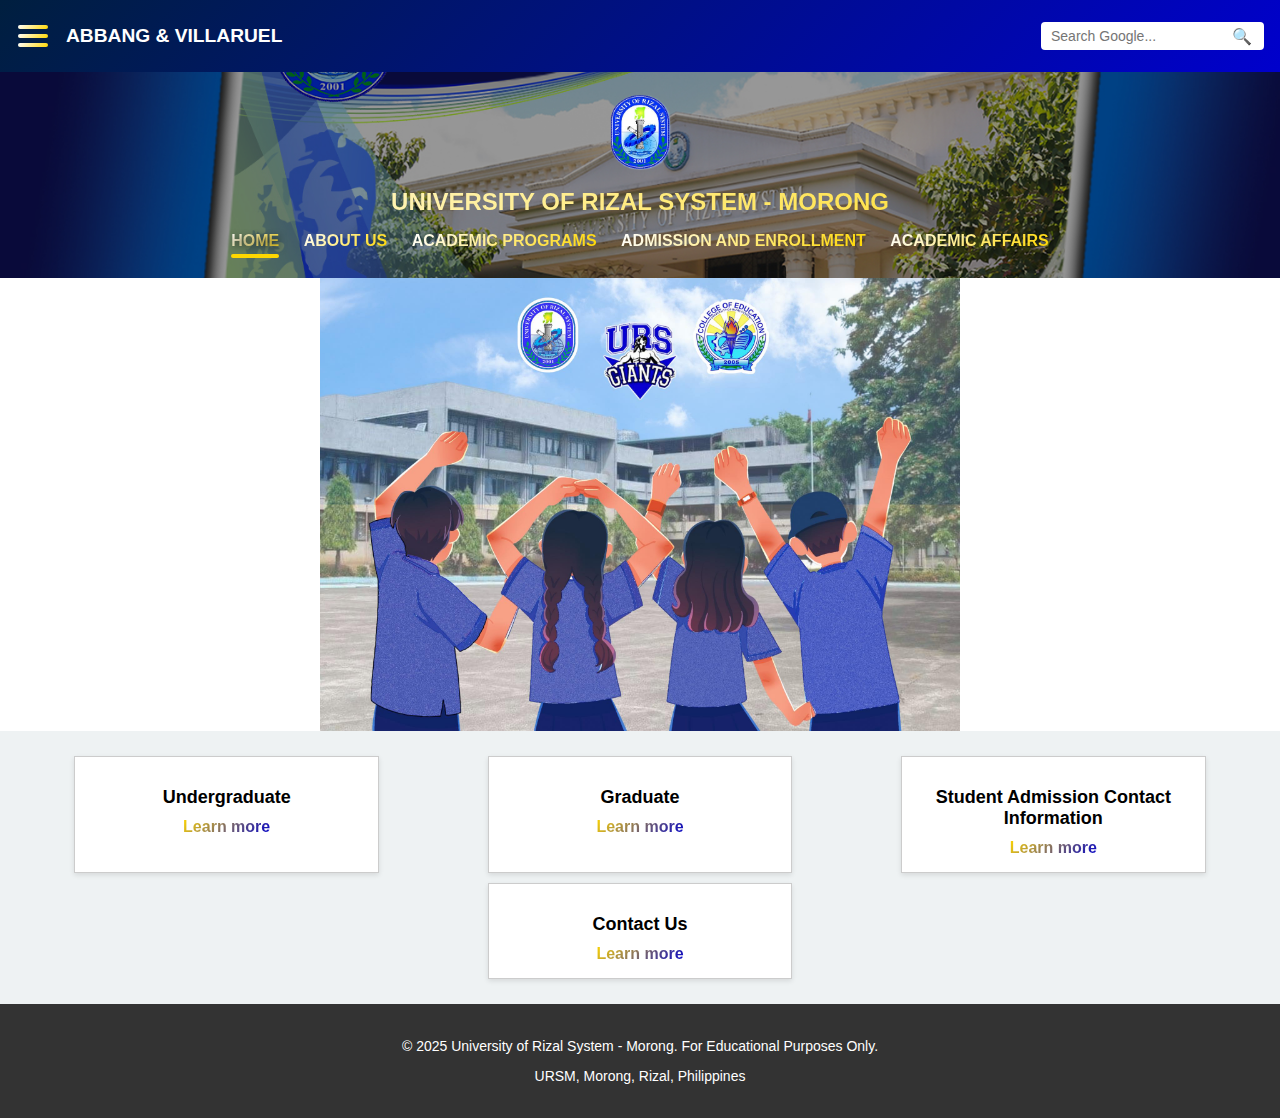
<file: index.html>
<!DOCTYPE html>
<html lang="en">
<head>
<meta charset="UTF-8" />
<meta name="viewport" content="width=device-width, initial-scale=1.0" />
<title>URS MORONG - REGISTRAR</title>
<link rel="stylesheet" href="index.css" />
</head>
<body>
<header>  

<div class="topbar">
<div class="menu-wrapper" onclick="toggleSidebar()">
<div class="menu-icon">
<div></div>
<div> </div>
<div></div>
</div>
</div>
<span class="brand">ABBANG & VILLARUEL</span>
<form id="googleSearch" action="https://www.google.com/search" method="GET" target="_blank" class="search-form">
<input type="text" name="q" placeholder="Search Google..." class="search-input" />
<button type="submit" class="search-button">
🔍
</button>
</form>
</div>

<div class="sidebar" id="sidebar">
<span class="close-btn" onclick="toggleSidebar()">✕</span>
<a href="http://www.urs.edu.ph/step-by-step-procedure-on-how-to-enroll-using-the-online-enrollment-system/" target="_blank">STEP BY STEP PROCEDURE ON HOW TO ENROLL USING THE ONLINE ENROLLMENT SYSTEM</a> 
<a href="https://ursalumnicareerportal.seemeconnect.com/" target="_blank">ALUMNI AND CAREER PORTAL</a>
<a href="http://www.urs.edu.ph/PDF/URS-2023-Citizens-Charter.pdf" target="_blank">CITIZEN'S CHARTER</a> 
<a href="locationmap.html">CAMPUS LOCATION MAP</a>
</div>

<div class="main-header">
<img src="urs.png" alt="URS Logo" class="logo" />
<h1>UNIVERSITY OF RIZAL SYSTEM - MORONG</h1>
<nav class="main-nav">
<a href="index.html" class="active">HOME</a>
<a href="about.html" >ABOUT US</a>
<a href="academicprograms.html" >ACADEMIC PROGRAMS</a>
<a href="admissions.html" >ADMISSION AND ENROLLMENT</a>
<a href="academicaffairs.html" >ACADEMIC AFFAIRS</a>
</nav>
</div>
</header>

<main>
<section class="hero">
<img src="giants.jpg" alt="University Of Rizal System" />
</section>

<section class="programs">
<div class="program-card">
<h2>Undergraduate</h2>
<a href="academicprograms.html">Learn more</a>
</div>
<div class="program-card">
<h2>Graduate</h2>
<a href="academicprograms.html">Learn more</a>
</div>
<div class="program-card">
<h2>Student Admission Contact Information</h2>
<a href="studentadmission.html">Learn more</a>
</div>
<div class="program-card">
<h2>Contact Us</h2>
<a href="contact.html">Learn more</a>
</div>
</section>
</main>

<footer>
<p>&copy; 2025 University of Rizal System - Morong. For Educational Purposes Only.</p>
<p>URSM, Morong, Rizal, Philippines</p>
</footer>

<script src="index.js"></script>
</body>

</html>
</file>
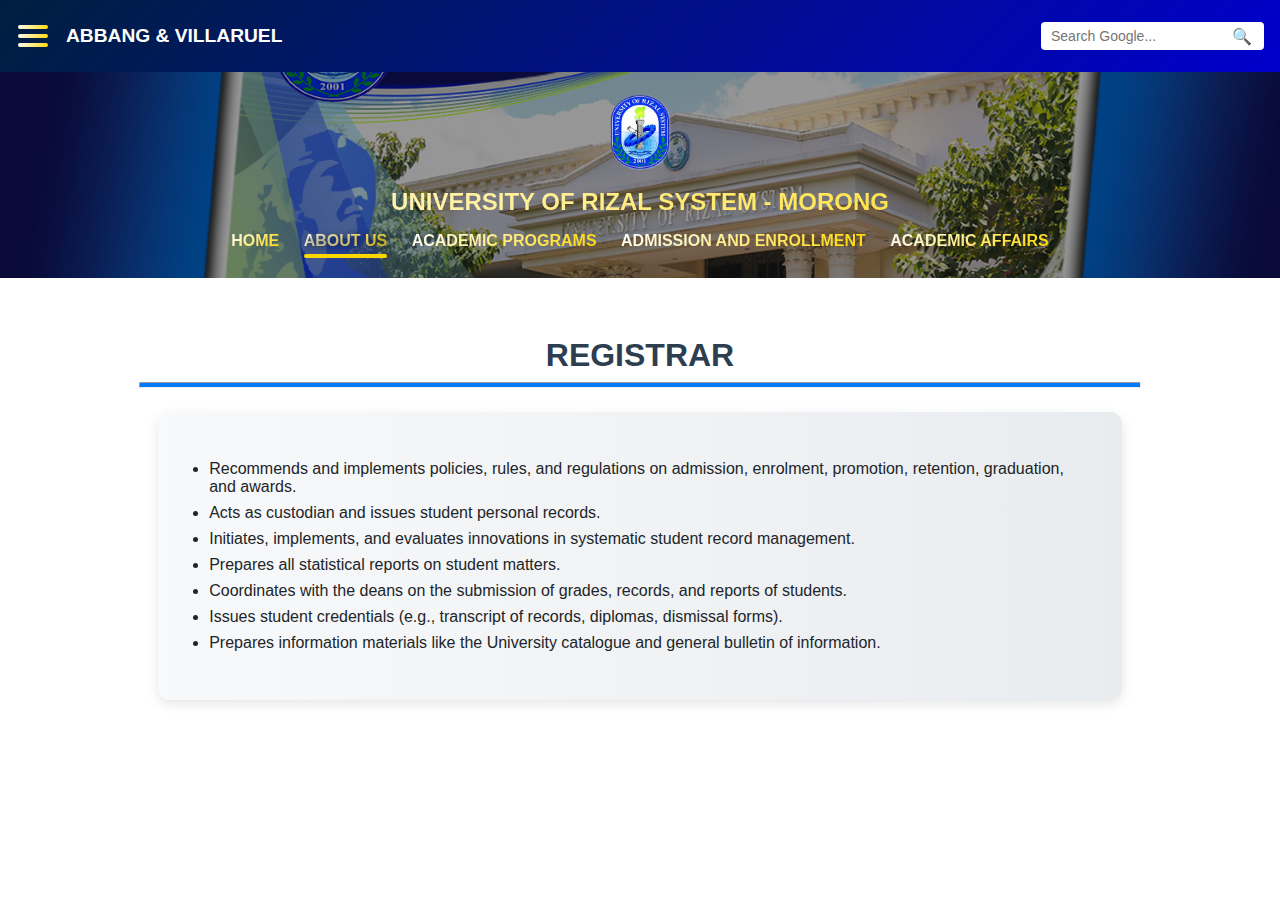
<file: about.html>
<!DOCTYPE html>
<html lang="en">
<head>
<meta charset="UTF-8" />
<meta name="viewport" content="width=device-width, initial-scale=1.0" />
<title>UNIVERSITY OF RIZAL SYSTEM - MORONG</title>
<link rel="stylesheet" href="index.css" />
</head>
<body>
<header>  

<div class="topbar">
<div class="menu-wrapper" onclick="toggleSidebar()">
<div class="menu-icon">
<div></div>
<div> </div>
<div></div>
</div>
</div>
<span class="brand">ABBANG & VILLARUEL</span>
<form id="googleSearch" action="https://www.google.com/search" method="GET" target="_blank" class="search-form">
  <input type="text" name="q" placeholder="Search Google..." class="search-input" />
  <button type="submit" class="search-button">
    🔍
  </button>
</form>
</div>

<div class="sidebar" id="sidebar">
<span class="close-btn" onclick="toggleSidebar()">✕</span>
<a href="http://www.urs.edu.ph/step-by-step-procedure-on-how-to-enroll-using-the-online-enrollment-system/" target="_blank">STEP BY STEP PROCEDURE ON HOW TO ENROLL USING THE ONLINE ENROLLMENT SYSTEM</a> 
<a href="https://ursalumnicareerportal.seemeconnect.com/" target="_blank">ALUMNI AND CAREER PORTAL</a>
<a href="http://www.urs.edu.ph/PDF/URS-2023-Citizens-Charter.pdf" target="_blank">CITIZEN'S CHARTER</a> 
<a href="locationmap.html">CAMPUS LOCATION MAP</a>
</div>

<div class="main-header">
<img src="urs.png" alt="URS Logo" class="logo" />
<h1>UNIVERSITY OF RIZAL SYSTEM - MORONG</h1>
<nav class="main-nav">
<a href="index.html" >HOME</a>
<a href="about.html" class="active">ABOUT US</a>
<a href="academicprograms.html" >ACADEMIC PROGRAMS</a>
<a href="admissions.html" >ADMISSION AND ENROLLMENT</a>
<a href="academicaffairs.html" >ACADEMIC AFFAIRS</a>
</nav>
</div>
</header>

<section class="registrar-section">
  <h2 class="registrar-heading">REGISTRAR</h2>
  <hr class="blue-line" />

<section class="profile-card">
 <div class="profile-content">
<ul class="duties-list">
  <li>Recommends and implements policies, rules, and regulations on admission, enrolment, promotion, retention, graduation, and awards.</li>
    <li>Acts as custodian and issues student personal records.</li>
    <li>Initiates, implements, and evaluates innovations in systematic student record management.</li>
    <li>Prepares all statistical reports on student matters.</li>
    <li>Coordinates with the deans on the submission of grades, records, and reports of students.</li>
    <li>Issues student credentials (e.g., transcript of records, diplomas, dismissal forms).</li>
    <li>Prepares information materials like the University catalogue and general bulletin of information.</li>
</div>
 
  <script src="index.js"></script>
</body>

</html>
</file>
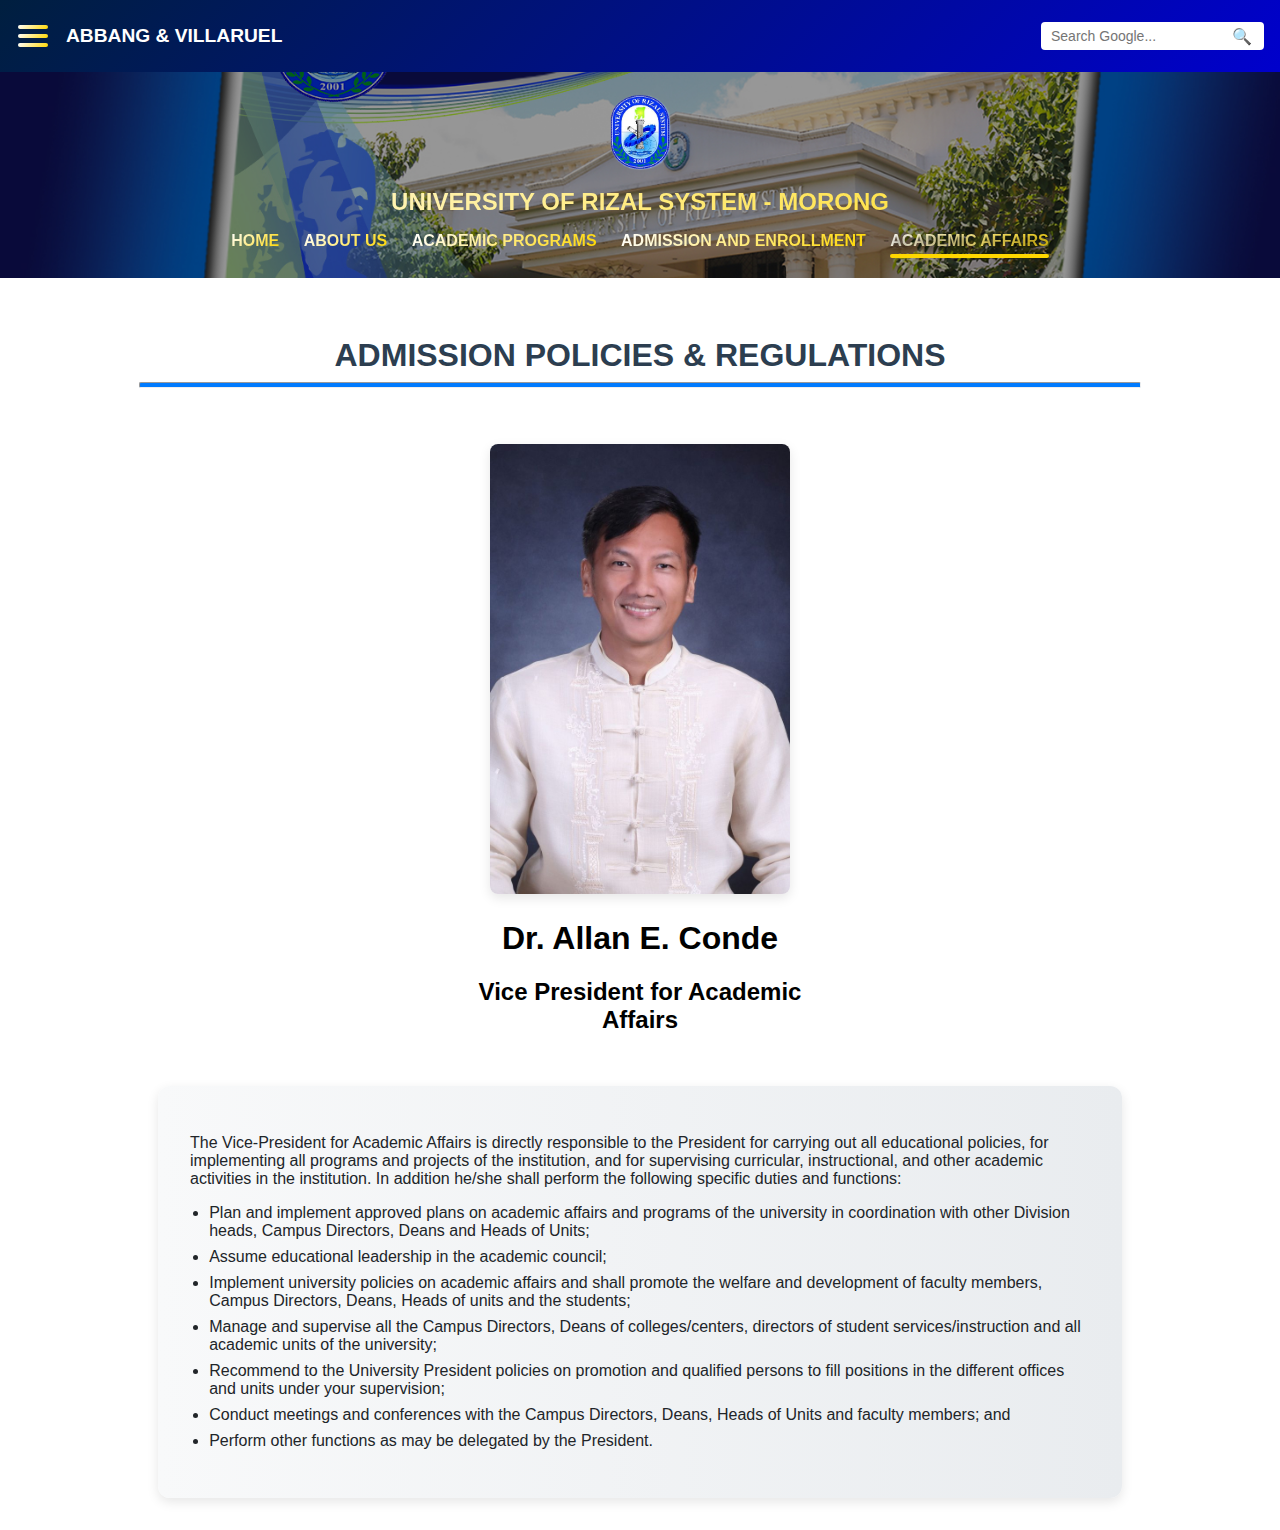
<file: academicaffairs.html>
<!DOCTYPE html>
<html lang="en">
<head>
<meta charset="UTF-8" />
<meta name="viewport" content="width=device-width, initial-scale=1.0" />
<title>UNIVERSITY OF RIZAL SYSTEM - MORONG</title>
<link rel="stylesheet" href="index.css" />
</head>
<body>
<header>  

<div class="topbar">
<div class="menu-wrapper" onclick="toggleSidebar()">
<div class="menu-icon">
<div></div>
<div> </div>
<div></div>
</div>
</div>
<span class="brand">ABBANG & VILLARUEL</span>
<form id="googleSearch" action="https://www.google.com/search" method="GET" target="_blank" class="search-form">
<input type="text" name="q" placeholder="Search Google..." class="search-input" />
<button type="submit" class="search-button">
🔍
</button>
</form>
</div>

<div class="sidebar" id="sidebar">
<span class="close-btn" onclick="toggleSidebar()">✕</span>
<a href="http://www.urs.edu.ph/step-by-step-procedure-on-how-to-enroll-using-the-online-enrollment-system/" target="_blank">STEP BY STEP PROCEDURE ON HOW TO ENROLL USING THE ONLINE ENROLLMENT SYSTEM</a> 
<a href="https://ursalumnicareerportal.seemeconnect.com/" target="_blank">ALUMNI AND CAREER PORTAL</a>
<a href="http://www.urs.edu.ph/PDF/URS-2023-Citizens-Charter.pdf" target="_blank">CITIZEN'S CHARTER</a> 
<a href="locationmap.html">CAMPUS LOCATION MAP</a>
</div>

<div class="main-header">
<img src="urs.png" alt="URS Logo" class="logo" />
<h1>UNIVERSITY OF RIZAL SYSTEM - MORONG</h1>
<nav class="main-nav">
<a href="index.html" >HOME</a>
<a href="about.html" >ABOUT US</a>
<a href="academicprograms.html" >ACADEMIC PROGRAMS</a>
<a href="admissions.html" >ADMISSION AND ENROLLMENT</a>
<a href="academicaffairs.html" class="active">ACADEMIC AFFAIRS</a>
</nav>
</div>
</header>
  
<section class="registrar-section">
<h2 class="registrar-heading">ADMISSION POLICIES & REGULATIONS</h2>
<hr class="blue-line" />

<section class="profile-centered">
  <img src="allan.jpg" alt="Dr. Allan E. Conde" class="profile-photo" />
  <div class="profile-caption">
<h1>Dr. Allan E. Conde</h1>
<h2>Vice President for Academic Affairs</h2>
</div>
</div>
</div>
</section>

<section class="profile-card">
 <div class="profile-content">
<p>The Vice-President for Academic Affairs is directly responsible to the President for carrying out all educational policies, for implementing all programs and projects of the institution, and for supervising curricular, instructional, and other academic activities in the institution. In addition he/she shall perform the following specific duties and functions:</p>
<ul class="duties-list">
<li>Plan and implement approved plans on academic affairs and programs of the university in coordination with other Division heads, Campus Directors, Deans and Heads of Units;</li>
<li> Assume educational leadership in the academic council;</li>
<li>Implement university policies on academic affairs and shall promote the welfare and development of faculty members, Campus Directors, Deans, Heads of units and the students;</li>
<li>Manage and supervise all the Campus Directors, Deans of colleges/centers, directors of student services/instruction and all academic units of the university; </li>
<li>Recommend to the University President policies on promotion and qualified persons to fill positions in the different offices and units under your supervision; </li>
<li>Conduct meetings and conferences with the Campus Directors, Deans, Heads of Units and faculty members; and </li>
<li>Perform other functions as may be delegated by the President. </li>
</ul>
</div>

<script src="index.js"></script>
</body>

</html>
</file>
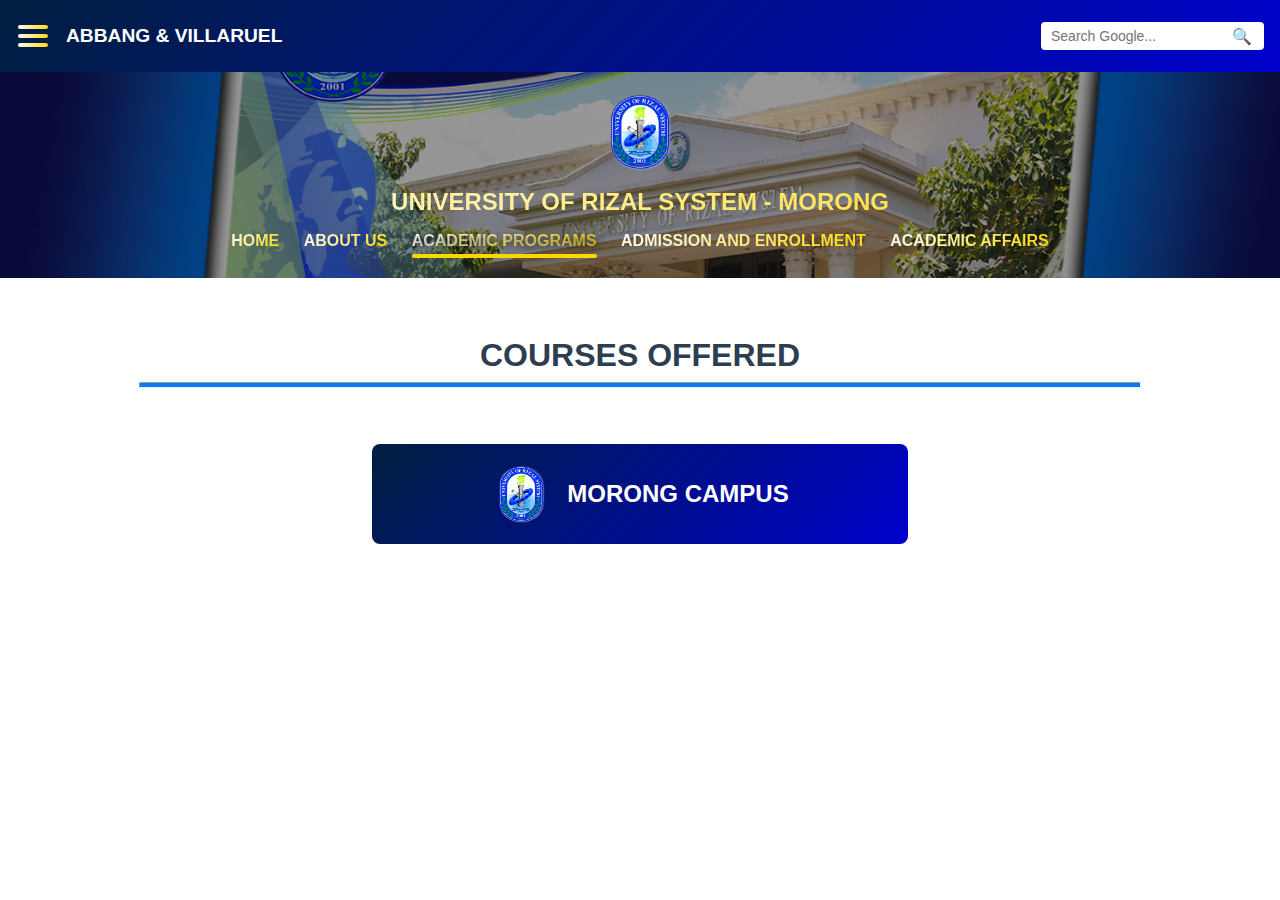
<file: academicprograms.html>
<!DOCTYPE html>
<html lang="en">
<head>
<meta charset="UTF-8" />
<meta name="viewport" content="width=device-width, initial-scale=1.0" />
<title>UNIVERSITY OF RIZAL SYSTEM - MORONG</title>
<link rel="stylesheet" href="finally.css" />
</head>
<body>
<header>  

<div class="topbar">
<div class="menu-wrapper" onclick="toggleSidebar()">
<div class="menu-icon">
<div></div>
<div> </div>
<div></div>
</div>
</div>
<span class="brand">ABBANG & VILLARUEL</span>
<form id="googleSearch" action="https://www.google.com/search" method="GET" target="_blank" class="search-form">
<input type="text" name="q" placeholder="Search Google..." class="search-input" />
<button type="submit" class="search-button">
🔍
</button>
</form>
</div>

<div class="sidebar" id="sidebar">
<span class="close-btn" onclick="toggleSidebar()">✕</span>
<a href="http://www.urs.edu.ph/step-by-step-procedure-on-how-to-enroll-using-the-online-enrollment-system/" target="_blank">STEP BY STEP PROCEDURE ON HOW TO ENROLL USING THE ONLINE ENROLLMENT SYSTEM</a> 
<a href="https://ursalumnicareerportal.seemeconnect.com/" target="_blank">ALUMNI AND CAREER PORTAL</a>
<a href="http://www.urs.edu.ph/PDF/URS-2023-Citizens-Charter.pdf" target="_blank">CITIZEN'S CHARTER</a> 
<a href="locationmap.html">CAMPUS LOCATION MAP</a>
</div>

<div class="main-header">
<img src="urs.png" alt="URS Logo" class="logo" />
<h1>UNIVERSITY OF RIZAL SYSTEM - MORONG</h1>
<nav class="main-nav">
<a href="finally.html" >HOME</a>
<a href="about.html" >ABOUT US</a>
<a href="academicprograms.html" class="active">ACADEMIC PROGRAMS</a>
<a href="admissions.html" >ADMISSION AND ENROLLMENT</a>
<a href="academicaffairs.html" >ACADEMIC AFFAIRS</a>
</nav>
</div>
</header>
<section class="registrar-section">
<h2 class="registrar-heading">COURSES OFFERED</h2>
<hr class="blue-line" />
  
<section class="campus-section">
<div class="campus-header" onclick="toggleCourses()">
<img src="urs.png" alt="University Logo" class="campus-logo" />
<h2 class="campus-title">MORONG CAMPUS</h2>
</div>

<div id="course-offerings" class="course-container">
<h3>GRADUATE STUDIES</h3>
<p><strong>Doctor of Education</strong></p>
<p><strong>Doctor of Philosophy</strong></p> 
<p><strong>Masters of Arts in Education</strong></p>
<p>Major in:</p>
<ul>
  <li>Educational Management</li>
  <li>Guidance and Counseling</li>
  <li>Master of Arts in Teaching</li>
</ul>
      
<p><strong>Masters of Arts in Teaching</strong></p>
<p>Major in:</p>
<ul>
  <li>English</li>
  <li>Filipino</li>
  <li>Mathematics</li>
  <li>Physical Education</li>
  <li>Social Studies</li>
  <li>Science</li>
  <li>Technology and Livelihood Education</li>
</ul>
		
<h3>UNDERGRADUATE</h3>
<p><strong>Bachelor of Science in Civil Engineering</strong></p>
<p><strong>Bachelor of Science in Computer Engineering</strong></p>
<p><strong>Bachelor of Science in Electrical Engineering</strong></p>
<p><strong>Bachelor of Science in Electronics and Communications Engineering</strong></p>
<p><strong>Bachelor of Science in Mechanical Engineering</strong></p>
<p><strong>Bachelor of Science in Biology</strong></p>
<p>Major in:</p>
<ul>
  <li>General Science</li>
  <li>English</li>
  <li>Mathematics</li>
</ul>

		
<p><strong>Bachelor of Elementary Education</strong></p>
<p>Major in:</p>
<ul>
  <li>Content Courses</li>
</ul>

		
<p><strong>Bachelor of Industrial Technology</strong></p>
<p>Major in:</p>
<ul>
  <li>Architectural Drafting Technology</li>
  <li>Automotive Technology</li>
  <li>Civil and Construction Technology</li>
  <li>Electrical Technology</li>
  <li>Electronics Technology</li>
  <li>Mechanical Technology</li>
  <li>Heating, Ventilation, and Airconditioning Technology</li>
  <li>Hotel and Restaurant Management</li>
</ul>

		
<p><strong>Bachelor of Technical Vocational Teacher Education</strong></p>
<p>Major in:</p>
<ul>
  <li>Civil Technology and Construction Technology</li>
  <li>Drafting Technology</li>
  <li>Electrical Technology</li>
  <li>Electronics Technology</li>
</ul>

		
<p><strong>Bachelor of Technology in Livelihood Education</strong></p>
<p>Major in:</p>
<ul>
  <li>Industrial Arts</li>
  <li>Home Economics</li>
  <li>Information and Communications Technology</li>
</ul>

</div>
</section>

<script src="finally.js"></script>
</body>
</html>
</file>
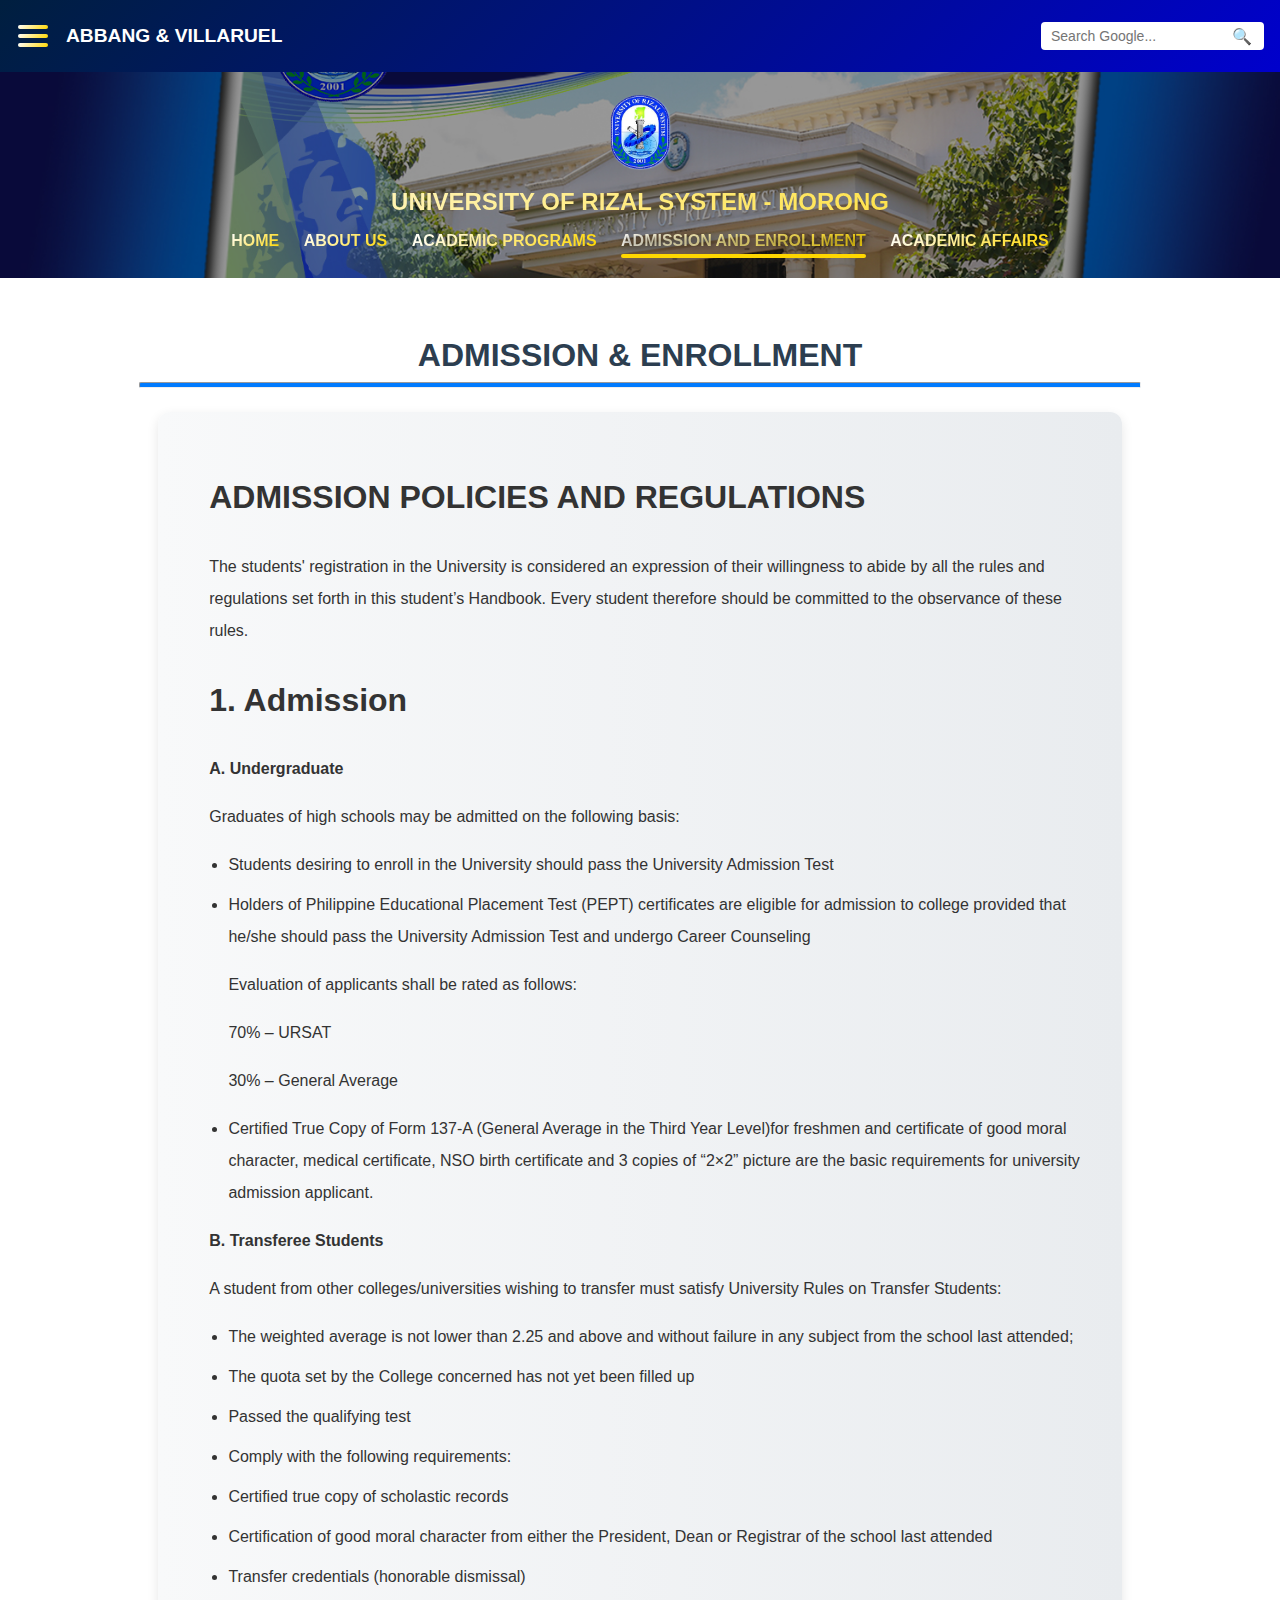
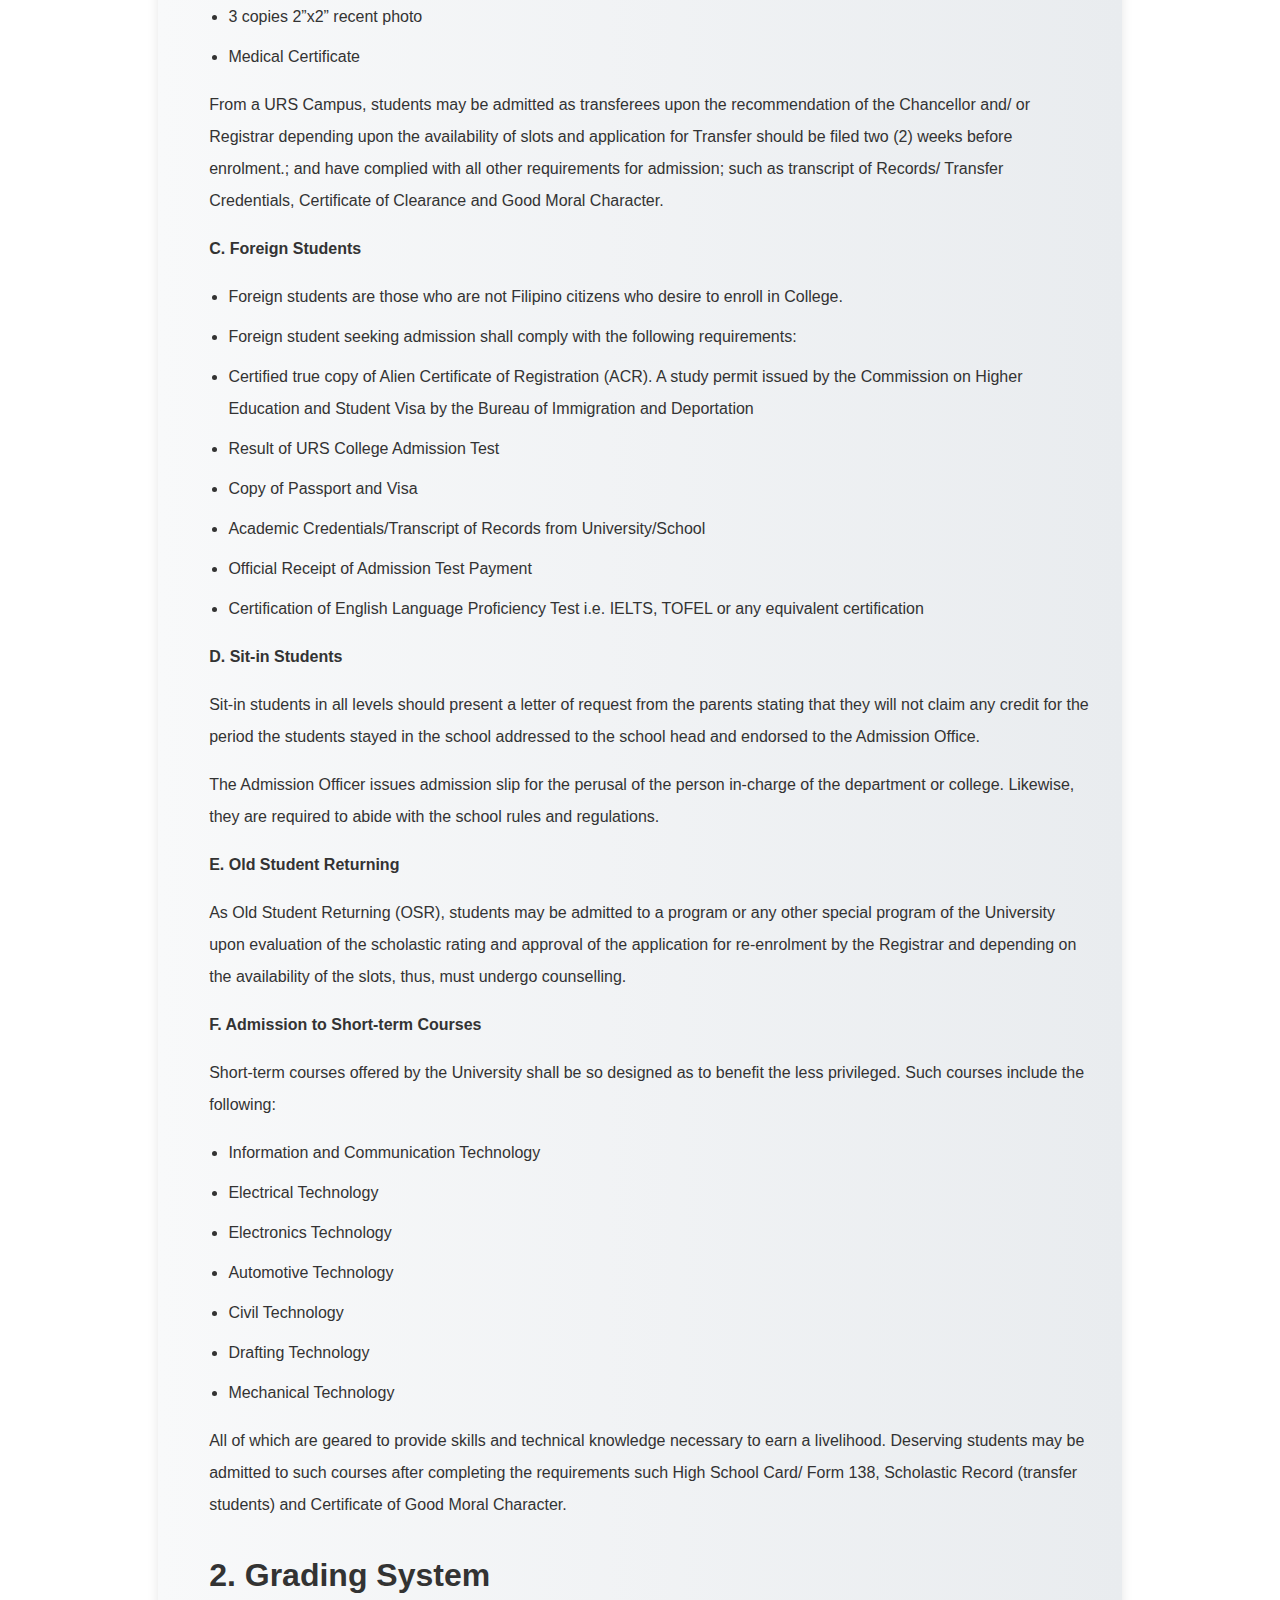
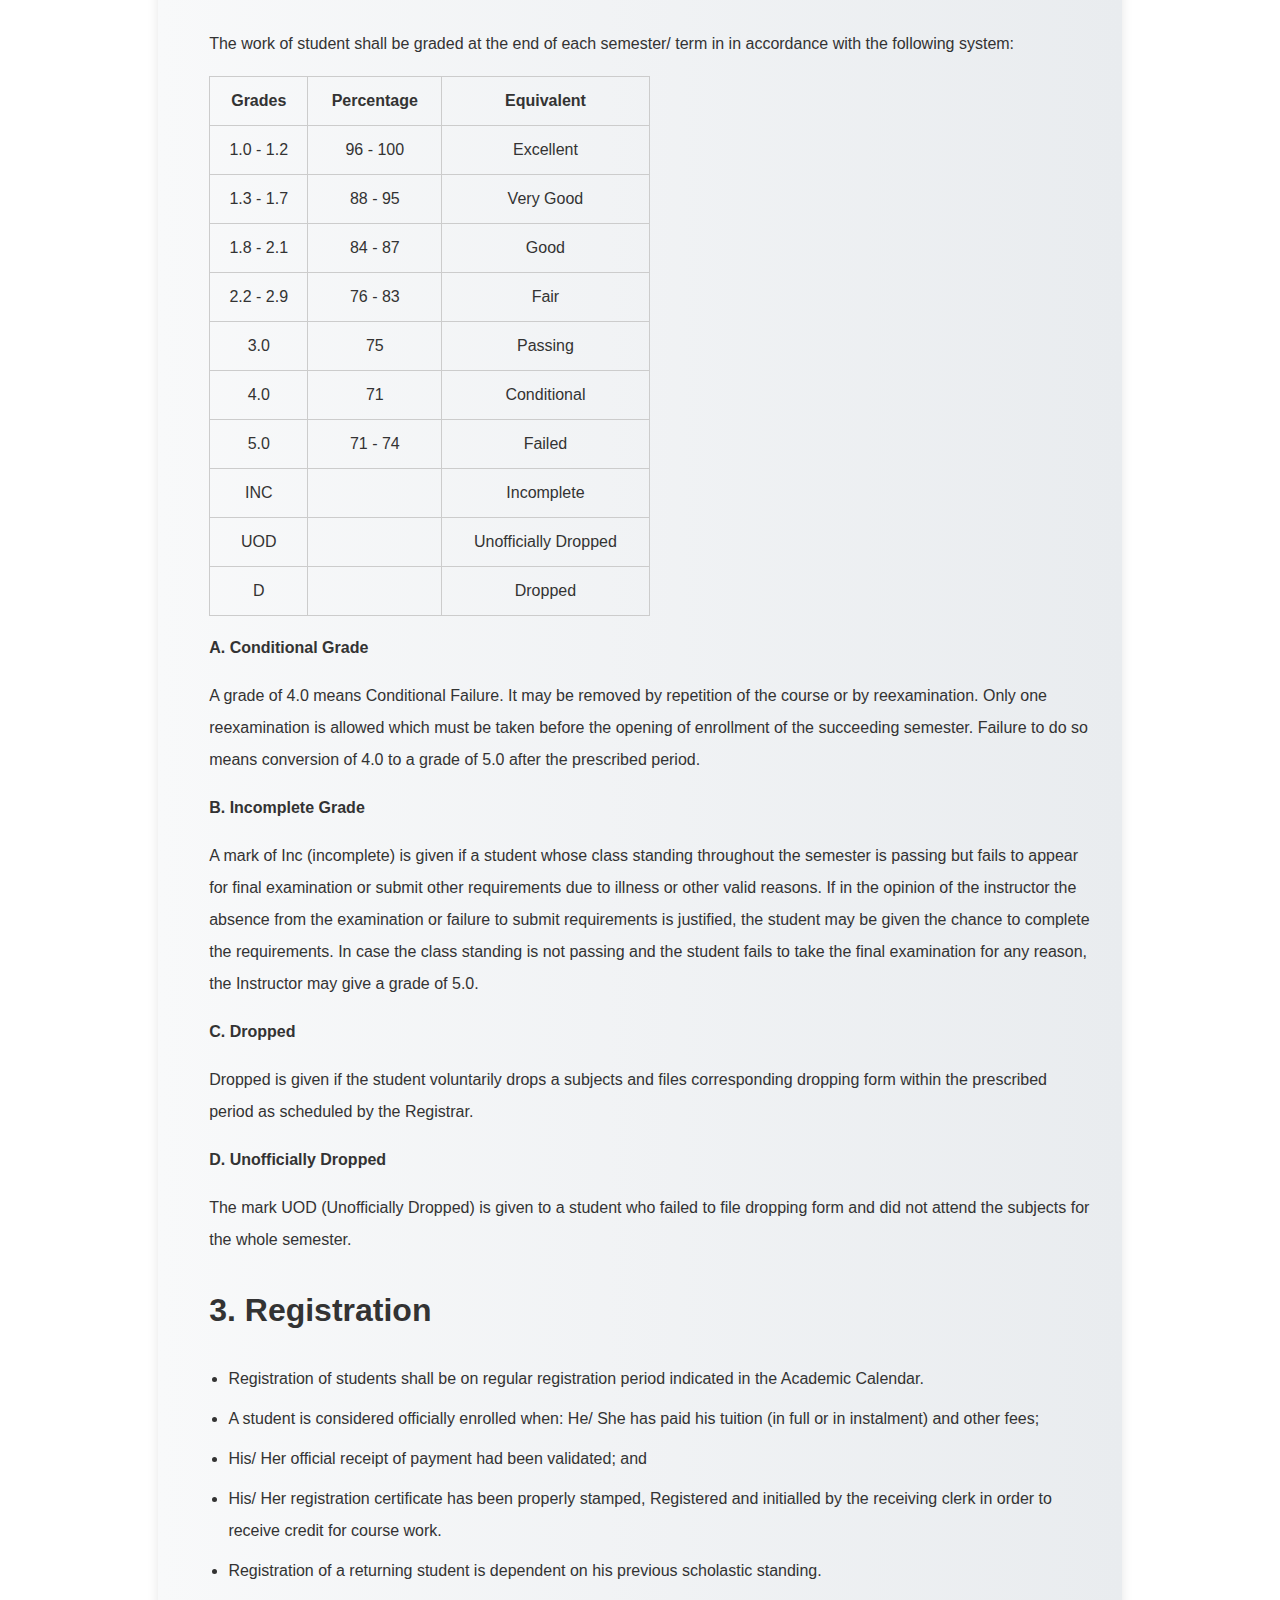
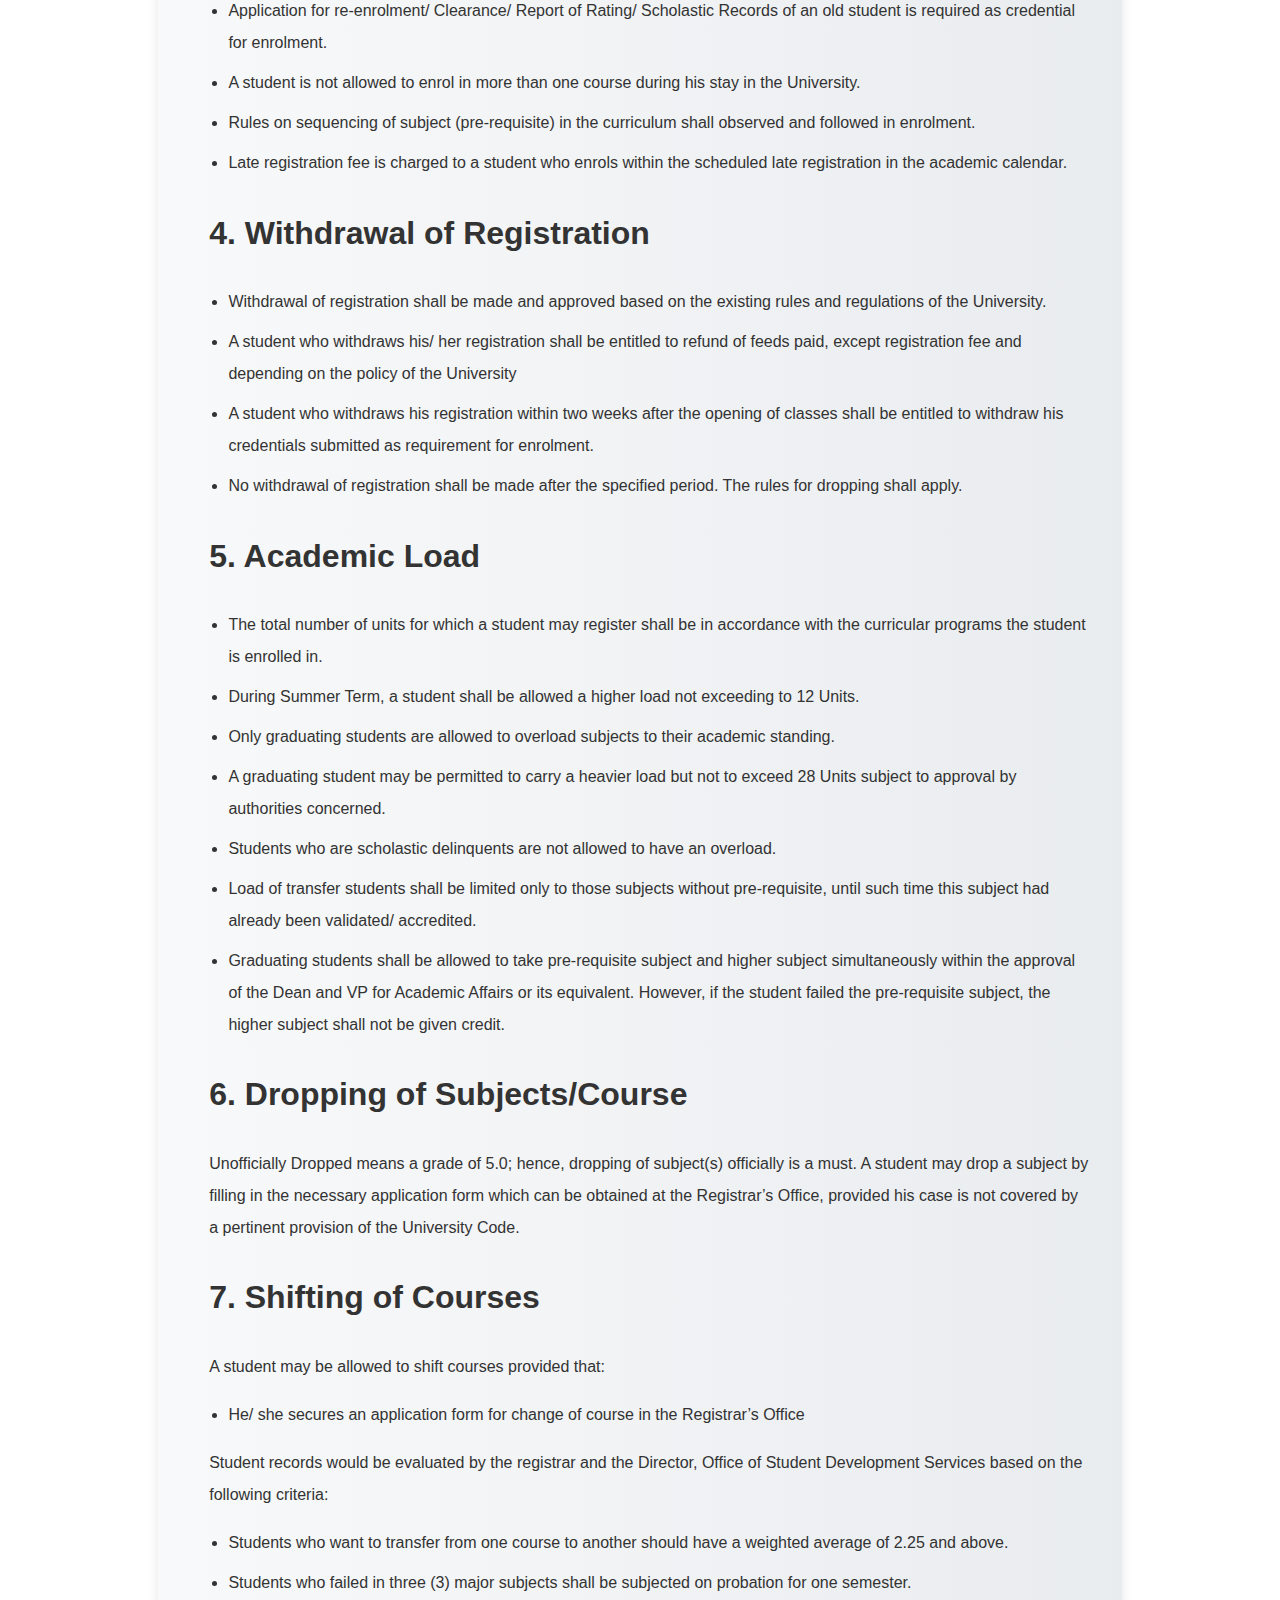
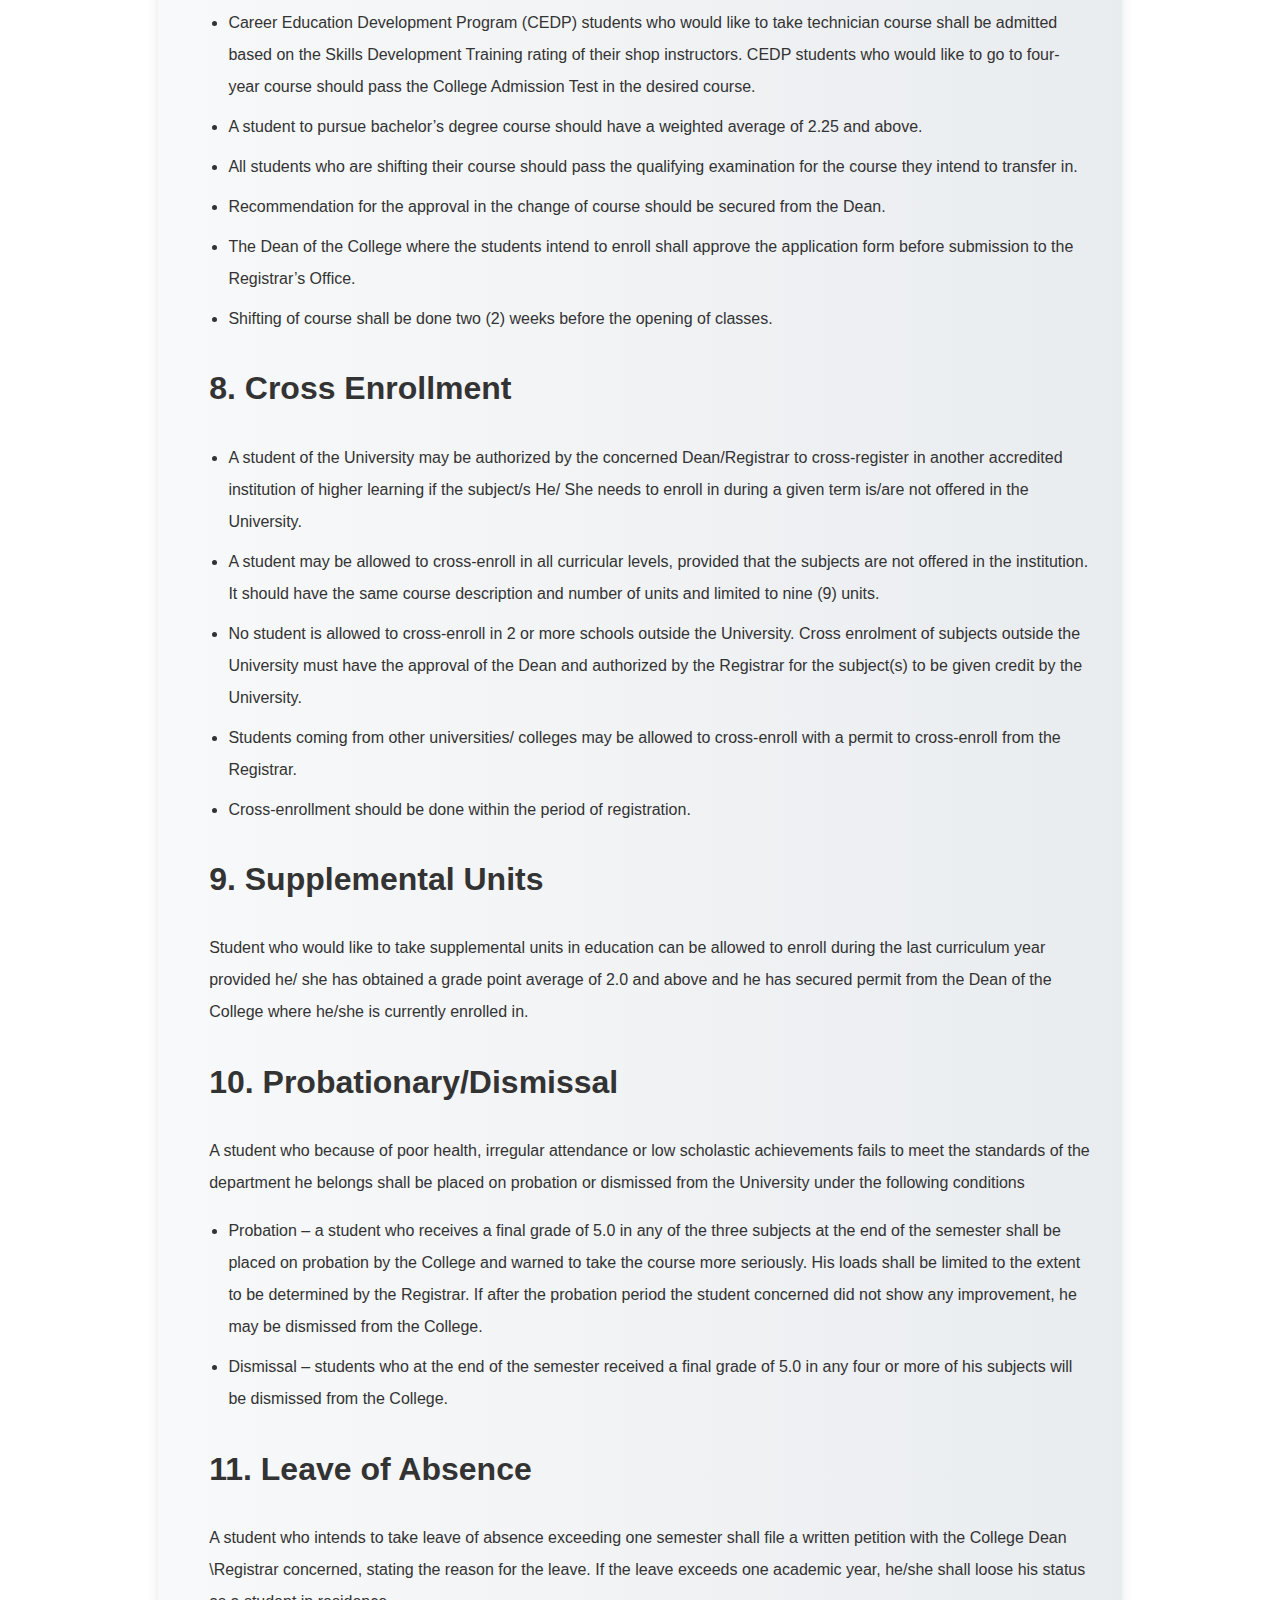
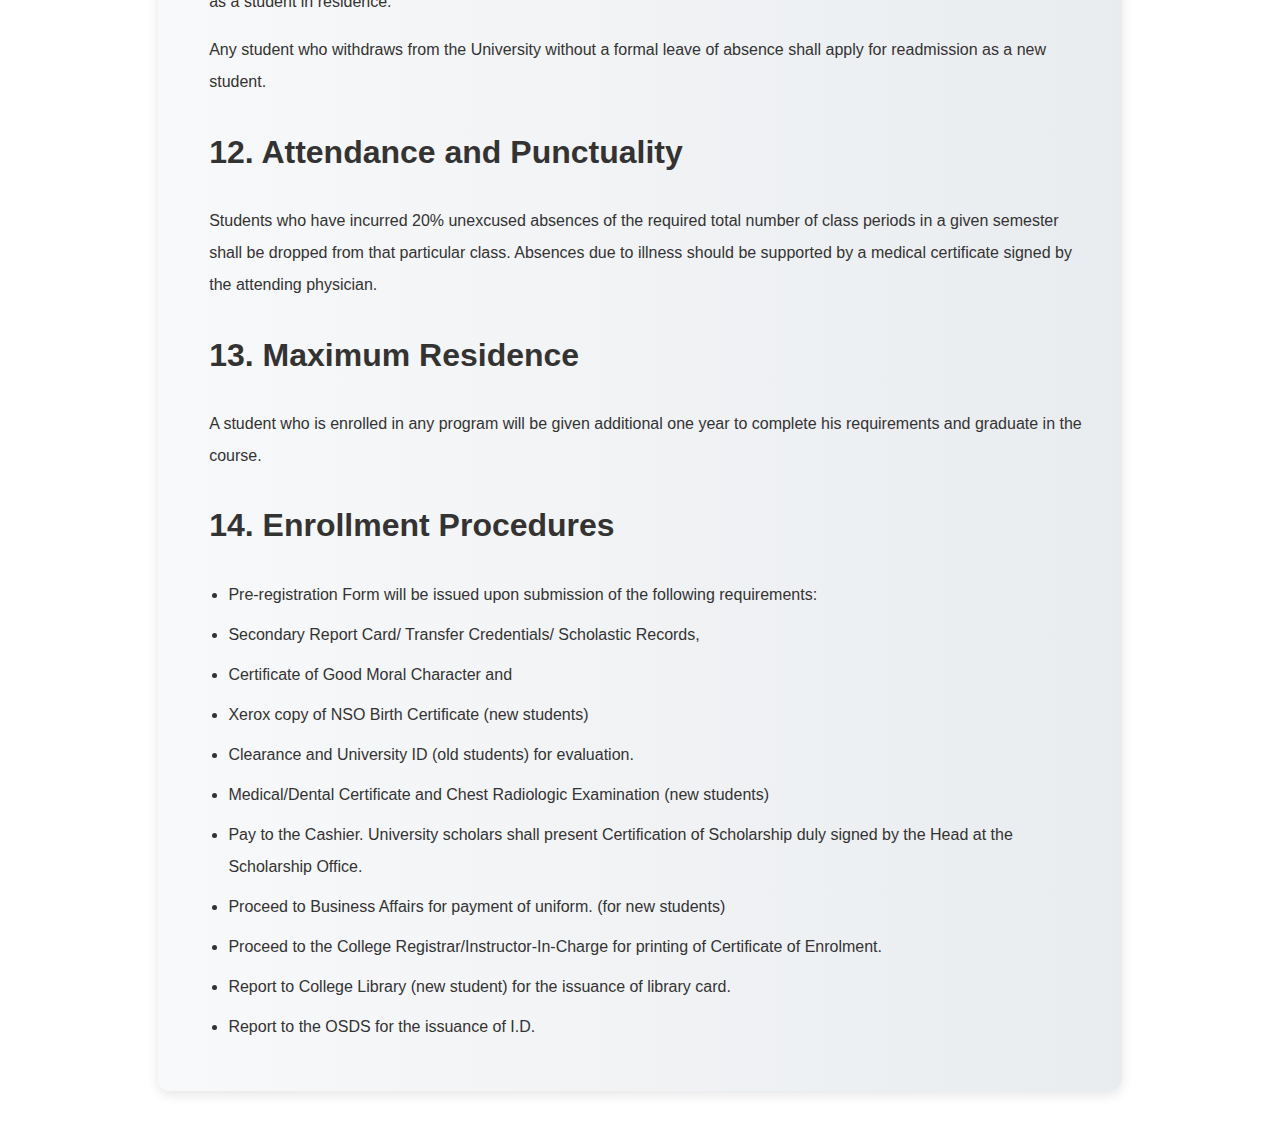
<file: admissions.html>
<!DOCTYPE html>
<html lang="en">
<head>
<meta charset="UTF-8" />
<meta name="viewport" content="width=device-width, initial-scale=1.0" />
<title>UNIVERSITY OF RIZAL SYSTEM - MORONG</title>
<link rel="stylesheet" href="finally.css" />
</head>
<body>
<header>  

<div class="topbar">
<div class="menu-wrapper" onclick="toggleSidebar()">
<div class="menu-icon">
<div></div>
<div> </div>
<div></div>
</div>
</div>
<span class="brand">ABBANG & VILLARUEL</span>
<form id="googleSearch" action="https://www.google.com/search" method="GET" target="_blank" class="search-form">
<input type="text" name="q" placeholder="Search Google..." class="search-input" />
<button type="submit" class="search-button">
🔍
</button>
</form>
</div>

<div class="sidebar" id="sidebar">
<span class="close-btn" onclick="toggleSidebar()">✕</span>
<a href="http://www.urs.edu.ph/step-by-step-procedure-on-how-to-enroll-using-the-online-enrollment-system/" target="_blank">STEP BY STEP PROCEDURE ON HOW TO ENROLL USING THE ONLINE ENROLLMENT SYSTEM</a> 
<a href="https://ursalumnicareerportal.seemeconnect.com/" target="_blank">ALUMNI AND CAREER PORTAL</a>
<a href="http://www.urs.edu.ph/PDF/URS-2023-Citizens-Charter.pdf" target="_blank">CITIZEN'S CHARTER</a> 
<a href="locationmap.html">CAMPUS LOCATION MAP</a>
</div>

<div class="main-header">
<img src="urs.png" alt="URS Logo" class="logo" />
<h1>UNIVERSITY OF RIZAL SYSTEM - MORONG</h1>
<nav class="main-nav">
<a href="finally.html" >HOME</a>
<a href="about.html" >ABOUT US</a>
<a href="academicprograms.html" >ACADEMIC PROGRAMS</a>
<a href="admissions.html" class="active">ADMISSION AND ENROLLMENT</a>
<a href="academicaffairs.html" >ACADEMIC AFFAIRS</a>
</nav>
</div>
</header>
  
<section class="registrar-section">
<h2 class="registrar-heading">ADMISSION & ENROLLMENT</h2>
<hr class="blue-line" />
  
<section class="profile-card">
<div class="profile-content">
<ul class="registrar-list">
  
  <h1> ADMISSION POLICIES AND REGULATIONS </h1>
  <p>The students' registration in the University is considered an expression of their willingness to abide by all the rules and regulations set forth in this student’s Handbook. Every student therefore should be committed to the observance of these rules.
  
  <h1>1. Admission </h1>
  <p><strong>A. Undergraduate  </strong></p>
  <p>Graduates of high schools may be admitted on the following basis: </p>
  
  <ul class="registrar-list">
  <li> Students desiring to enroll in the University should pass the University Admission Test </li>
  <li> Holders of Philippine Educational Placement Test (PEPT) certificates are eligible for admission to college provided that he/she should pass the University Admission Test and undergo Career Counseling 
  <p> Evaluation of applicants shall be rated as follows: </p>
  <p> 70% – URSAT </p>
  <p> 30% – General Average </p>
  </li>
  <li> Certified True Copy of Form 137-A (General Average in the Third Year Level)for freshmen and certificate of good moral character, medical certificate, NSO birth certificate and 3 copies of “2×2” picture are the basic requirements for university  admission applicant. </li>
  </ul>
  
  <p><strong>B. Transferee Students </strong></P>
  <p> A student from other colleges/universities wishing to transfer must satisfy University Rules on Transfer Students: </p>
  <ul class="registrar-list">
  <li> The weighted average is not lower than 2.25 and above and without failure in any subject from the school last attended; </li>
  <li> The quota set by the College concerned has not yet been filled up </li>
  <li> Passed the qualifying test </li>
  <li> Comply with the following requirements: </li>
  <li> Certified true copy of scholastic records </li>
  <li> Certification of good moral character from either the President, Dean or Registrar of the school last attended </li>
  <li> Transfer credentials (honorable dismissal) </li>
  <li> 3 copies  2”x2” recent photo </li>
  <li> Medical Certificate </li>
    </ul>

  <p> From a URS Campus, students may be admitted as transferees upon the recommendation of the Chancellor and/ or Registrar depending upon the availability of slots  and application for Transfer should be filed two (2) weeks before enrolment.; and have complied with all other requirements for admission; such as transcript of Records/ Transfer Credentials, Certificate of Clearance and Good Moral Character.</p>

  <p><strong>C. Foreign Students </strong></P>
  <ul class="registrar-list">
  <li> Foreign students are those who are not Filipino citizens who desire to enroll in College. </li>
  <li> Foreign student seeking admission shall comply with the following requirements: </li>
  <li> Certified true copy of Alien Certificate of Registration (ACR). A study permit issued by the Commission on Higher Education and Student Visa by the Bureau of Immigration and Deportation </li>
  <li> Result of URS College Admission Test </li>
  <li> Copy of Passport and Visa </li>
  <li> Academic Credentials/Transcript of Records from University/School </li>
  <li> Official Receipt of Admission Test Payment </li>
  <li> Certification of English Language Proficiency Test i.e. IELTS, TOFEL  or any equivalent certification </li>
  </ul>
  
  <p><strong>D. Sit-in Students </strong></P>
  <p> Sit-in students in all levels should present a letter of request from the parents stating that they will not claim any credit for the period the students stayed in the school addressed to the school head and endorsed to the Admission Office. </p>
  
  <p> The Admission Officer issues admission slip for the perusal of the person in-charge of the department or college.  Likewise, they are required   to abide with the school rules and regulations.</p>

  
  <p><strong>E. Old Student Returning </strong></P>
  <p> As Old Student Returning (OSR), students may be admitted to a program or any other special program of the University upon evaluation of the scholastic rating and approval of the application for re-enrolment by the Registrar and depending on the availability of the slots, thus, must undergo counselling. </p>
  
  <p><strong>F. Admission to Short-term Courses </strong></P>
  <p> Short-term courses offered by the University shall be so designed as to benefit the less privileged. Such courses include the following: </p>
  <ul class="registrar-list">
  <li>Information and Communication Technology </li>
  <li> Electrical Technology </li>
  <li> Electronics Technology </li>
  <li> Automotive Technology </li>
  <li> Civil Technology </li>
  <li> Drafting Technology </li>
  <li> Mechanical Technology </li>
    </ul>

  <p> All of which are geared to provide skills and technical knowledge necessary to earn a livelihood. Deserving students may be admitted to such courses after completing the requirements such High School Card/ Form 138, Scholastic Record (transfer students) and Certificate of Good Moral Character. </p>

  <h1>2. Grading System </h1>
  <p> The work of student shall be graded at the end of each semester/ term in in accordance with the following system: </P>
  
  <table>
  <th>Grades</th>
  <th>Percentage</th>
  <th>Equivalent</th>
  </tr>

  <tr>
  <td>1.0 - 1.2</td>
  <td>96 - 100</td>
  <td>Excellent</td>
  </tr>

  <tr>
  <td>1.3 - 1.7</td>
  <td>88 - 95</td>
  <td>Very Good</td>
  </tr>

  <tr>
  <td>1.8 - 2.1</td>
  <td>84 - 87</td>
  <td>Good</td>
  </tr>
  
  <tr>
  <td>2.2 - 2.9</td>
  <td>76 - 83</td>
  <td>Fair</td>
  </tr>
  
  <tr>
  <td>3.0</td>
  <td>75</td>
  <td>Passing</td>
  </tr>
  
  <tr>
  <td>4.0</td>
  <td>71</td>
  <td>Conditional</td>
  </tr>
  
  <tr>
  <td>5.0</td>
  <td>71 - 74</td>
  <td>Failed</td>
  </tr>
  
  <tr>
  <td>INC</td>
  <td></td>
  <td>Incomplete</td>
  </tr>
  
  <tr>
  <td>UOD</td>
  <td></td>
  <td>Unofficially Dropped</td>
  </tr>
  
  <tr>
  <td>D</td>
  <td></td>
  <td>Dropped</td>
  </tr>
  </table
</section>

  <p><strong>A. Conditional Grade </strong></P>
  <p> A grade of 4.0 means Conditional Failure. It may be removed by repetition of the course or by reexamination. Only one reexamination is allowed which must be taken before the opening of enrollment of the succeeding semester. Failure to do so means conversion of 4.0 to a grade of 5.0 after the prescribed period. </p>
  
  <p><strong>B. Incomplete Grade </strong></P>
  <p> A mark of Inc (incomplete) is given if a student whose class standing throughout the semester is passing but fails to appear for final examination or submit other requirements due to illness or other valid reasons. If in the opinion of the instructor the absence from the examination or failure to submit requirements is justified, the student may be given the chance to complete the requirements. In case the class standing is not passing and the student fails to take the final examination for any reason, the Instructor may give a grade of 5.0. </p>
  
  <p><strong>C. Dropped </strong></P>
  <p> Dropped is given if the student voluntarily drops a subjects and files corresponding dropping form within the prescribed period as scheduled by the Registrar. </p>
  
  <p><strong>D. Unofficially Dropped </strong></P>
  <p> The mark UOD (Unofficially Dropped) is given to a student who failed to file dropping form and did not attend the subjects for the whole semester. </p>
  
  <h1>3. Registration </h1>
  <ul class="registrar-list">
  <li> Registration of students shall be on regular registration period indicated in the Academic Calendar.</li>
  <li> A student is considered officially enrolled when:
He/ She has paid his tuition (in full or in instalment) and other fees; </li>
  <li> His/ Her official receipt of payment had been validated; and</li>
  <li> His/ Her registration certificate has been properly stamped, Registered and initialled by the receiving clerk in order to receive credit for course work.</li>
  <li> Registration of a returning student is dependent on his previous scholastic standing.</li>
  <li> Application for re-enrolment/ Clearance/ Report of Rating/ Scholastic Records of an old student is required as credential for enrolment.</li>
  <li> A student is not allowed to enrol in more than one course during his stay in the University.</li>
  <li> Rules on sequencing of subject (pre-requisite) in the curriculum shall observed and followed in enrolment.</li>
  <li> Late registration fee is charged to a student who enrols within the scheduled late registration in the academic calendar.</li>
  </ul>

  <h1>4. Withdrawal of Registration </h1>
  <ul class="registrar-list">
  <li> Withdrawal of registration shall be made and approved based on the existing rules and regulations of the University.</li>
  <li> A student who withdraws his/ her registration shall be entitled to refund of feeds paid, except registration fee and depending on the policy of the University</li>
  <li> A student who withdraws his registration within two weeks after the opening of classes shall be entitled to withdraw his credentials submitted as requirement for enrolment.</li>
  <li> No withdrawal of registration shall be made after the specified period. The rules for dropping shall apply.</li>
  </ul>

  <h1>5. Academic Load </h1>
  <ul class="registrar-list">
  <li>The total number of units for which a student may register shall be in accordance with the curricular programs the student is enrolled in.</li>
  <li>During Summer Term, a student shall be allowed a higher load not exceeding to 12 Units. </li>
  <li>Only graduating students are allowed to overload subjects to their academic standing. </li>
  <li>A graduating student may be permitted to carry a heavier load but not to exceed 28 Units subject to approval by authorities concerned.
 </li>
  <li>Students who are scholastic delinquents are not allowed to have an overload. </li>
  <li>Load of transfer students shall be limited only to those subjects without pre-requisite, until such time this subject had already been validated/ accredited. </li>
  <li>Graduating students shall be allowed to take pre-requisite subject and higher subject simultaneously within the approval of the Dean and VP for Academic Affairs or its equivalent. However, if the student failed the pre-requisite subject, the higher subject shall not be given credit. </li>
  </ul>

  <h1>6. Dropping of Subjects/Course </h1>
  <p>Unofficially Dropped means a grade of 5.0; hence, dropping of subject(s) officially is a must. A student may drop a subject by filling in the necessary application form which can be obtained at the Registrar’s Office, provided his case is not covered by a pertinent provision of the University Code. </P>

  <h1>7. Shifting of Courses </h1>
  <p>A student may be allowed to shift courses provided that: </P>
  <ul class="registrar-list">
  <li> He/ she secures an application form for change of course in the Registrar’s Office</li>
  </ul>

  <p>Student records would be evaluated by the registrar and the Director, Office of Student Development Services based on the following criteria: </P>
  <ul class="registrar-list">
  <li> Students who want to transfer from one course to another should have a weighted average of 2.25 and above. </li>
  <li> Students who failed in three (3) major subjects shall be subjected on probation for one semester. </li>
  <li> Career Education Development Program (CEDP) students who would like to take technician course shall be admitted based on the Skills Development Training rating of their shop instructors. CEDP students who would like to go to four-year course should pass the College Admission Test in the desired course. </li>
  <li> A student to pursue bachelor’s degree course should have a weighted average of 2.25 and above.</li>
  <li> All students who are shifting their course should pass the qualifying examination for the course they intend to transfer in. </li>
  <li> Recommendation for the approval in the change of course should be secured from the Dean. </li>
  <li> The Dean of the College where the students intend to enroll shall approve the application form before submission to the Registrar’s Office. </li>
  <li> Shifting of course shall be done two (2) weeks before the opening of classes. </li>
  </ul>


  <h1>8. Cross Enrollment</h1>
  <ul class="registrar-list">
  <li> A student of the University may be authorized by the concerned Dean/Registrar to cross-register in another accredited institution of higher learning if the subject/s He/ She needs to enroll in during a given term is/are not offered in the University. </li>
  <li> A student may be allowed to cross-enroll in all curricular levels, provided that the subjects are not offered in the institution. It should have the same course description and number of units and limited to nine (9) units. </li>
  <li> No student is allowed to cross-enroll in 2 or more schools outside the University. Cross enrolment of subjects outside the University must have the approval of the Dean and authorized by the Registrar for the subject(s) to be given credit by the University. </li>
  <li> Students coming from other universities/ colleges may be allowed to cross-enroll with a permit to cross-enroll from the Registrar. </li>
  <li> Cross-enrollment should be done within the period of registration. </li>
  </ul>

  <h1>9. Supplemental Units </h1>
  <p>Student who would like to take supplemental units in education can be allowed to enroll during the last curriculum year provided he/ she has obtained a   grade point average of 2.0 and above and he has secured permit from the Dean of the College where he/she is currently enrolled in. </P>

  <h1>10. Probationary/Dismissal </h1>
  <p>A student who because of poor health, irregular attendance or low scholastic achievements fails to meet the standards of the department he belongs shall be placed on probation or dismissed from the University under the following conditions </P>
  <ul class="registrar-list">
  <li> Probation – a student who receives a final grade of 5.0 in any of the three subjects at the end of the semester shall be placed on probation by the College and warned to take the course more seriously. His loads shall be limited to the extent to be determined by the Registrar. If after the probation period the student concerned did not show any improvement, he may be dismissed from the College. </li>
  <li> Dismissal – students who at the end of the semester received a final grade of 5.0 in any four or more of his subjects will be dismissed from the College. </li>
  </ul>

  <h1>11. Leave of Absence </h1>
  <p>A student who intends to take leave of absence exceeding one semester shall file a written petition with the College Dean \Registrar concerned, stating   the reason for the leave. If the leave exceeds one academic year, he/she shall loose his status as a student in residence. </P>
  <p>Any student who withdraws from the University without a formal leave of absence shall apply for readmission as a new student. </P>

  <h1>12. Attendance and Punctuality </h1>
  <p>Students who have incurred 20% unexcused absences of the required total number of class periods in a given semester shall be dropped from that particular class. Absences due to illness should be supported by a medical certificate signed by the attending physician. </P>

  <h1>13. Maximum Residence </h1>
  <p>A student who is enrolled in any program will be given additional one year to complete his requirements and graduate in the course. </P>

  <h1>14. Enrollment Procedures </h1>
  <ul class="registrar-list">
  <li>Pre-registration Form will be issued upon submission of the following requirements: </li>
  <li>Secondary Report Card/ Transfer Credentials/ Scholastic Records, </li>
  <li>Certificate of Good Moral Character and </li>
  <li>Xerox copy of NSO Birth Certificate (new students) </li>
  <li>Clearance and University ID (old students) for evaluation. </li>
  <li>Medical/Dental Certificate and Chest Radiologic Examination (new students) </li>
  <li>Pay to the Cashier. University scholars shall present Certification of Scholarship duly signed by the Head at the Scholarship Office. </li>
  <li>Proceed to Business Affairs for payment of uniform. (for new students) </li>
  <li>Proceed to the College Registrar/Instructor-In-Charge for printing of Certificate of Enrolment. </li>
  <li>Report to College Library (new student) for the issuance of library card. </li>
  <li>Report to the OSDS for the issuance of I.D. </li>
  </ul>
  </section>

<script src="finally.js"></script>
</body>
</html>
</file>
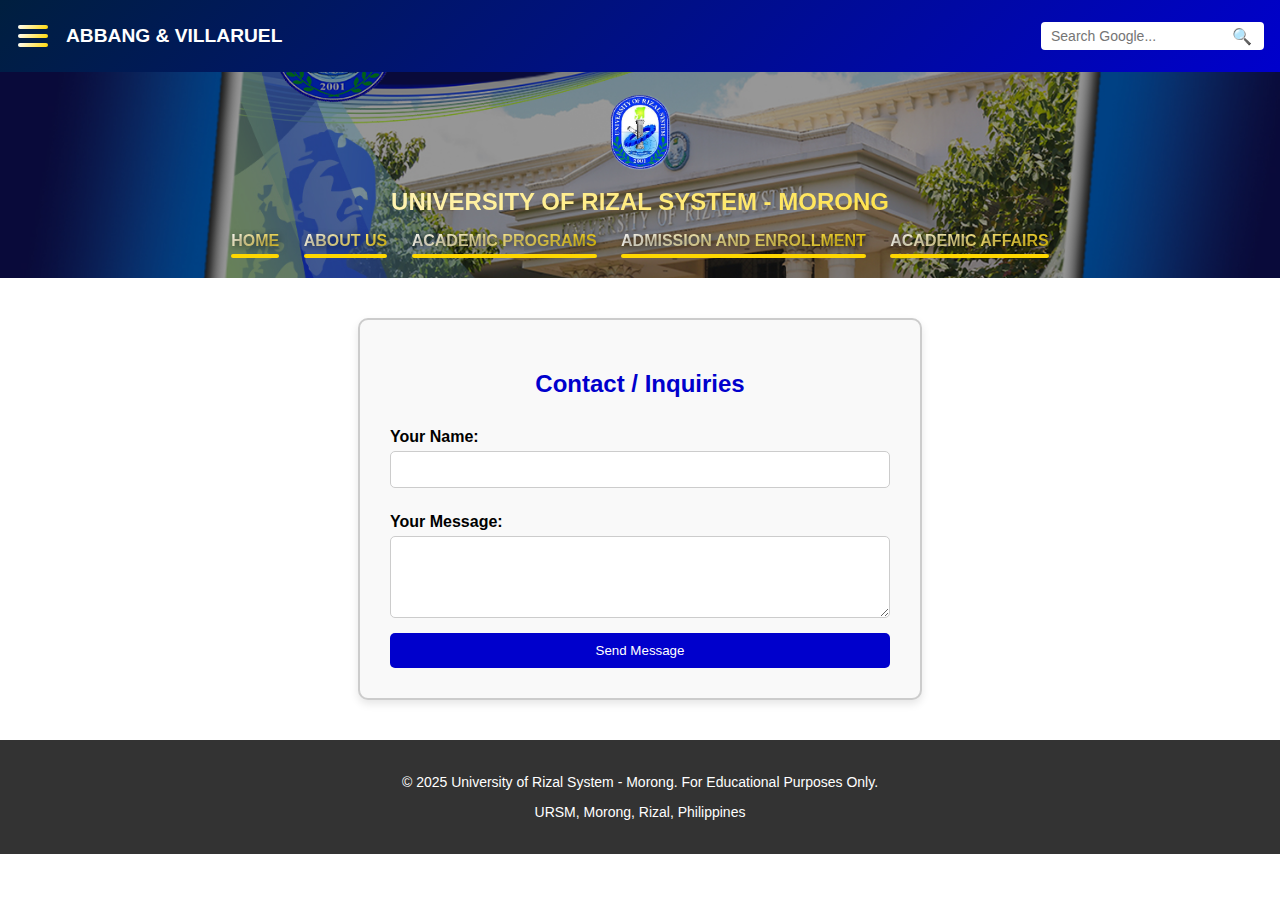
<file: contact.html>
<!DOCTYPE html>
<html lang="en">
<head>
<meta charset="UTF-8" />
<meta name="viewport" content="width=device-width, initial-scale=1.0" />
<title>UNIVERSITY OF RIZAL SYSTEM - MORONG</title>
<link rel="stylesheet" href="finally.css" />
</head>
<body>
<header>  

<div class="topbar">
<div class="menu-wrapper" onclick="toggleSidebar()">
<div class="menu-icon">
<div></div>
<div> </div>
<div></div>
</div>
</div>
<span class="brand">ABBANG & VILLARUEL</span>
<form id="googleSearch" action="https://www.google.com/search" method="GET" target="_blank" class="search-form">
<input type="text" name="q" placeholder="Search Google..." class="search-input" />
<button type="submit" class="search-button">
🔍
</button>
</form>
</div>

<div class="sidebar" id="sidebar">
<span class="close-btn" onclick="toggleSidebar()">✕</span>
<a href="http://www.urs.edu.ph/step-by-step-procedure-on-how-to-enroll-using-the-online-enrollment-system/" target="_blank">STEP BY STEP PROCEDURE ON HOW TO ENROLL USING THE ONLINE ENROLLMENT SYSTEM</a> 
<a href="https://ursalumnicareerportal.seemeconnect.com/" target="_blank">ALUMNI AND CAREER PORTAL</a>
<a href="http://www.urs.edu.ph/PDF/URS-2023-Citizens-Charter.pdf" target="_blank">CITIZEN'S CHARTER</a> 
<a href="locationmap.html">CAMPUS LOCATION MAP</a>
</div>

<div class="main-header">
<img src="urs.png" alt="URS Logo" class="logo" />
<h1>UNIVERSITY OF RIZAL SYSTEM - MORONG</h1>
<nav class="main-nav">
<a href="finally.html" class="active">HOME</a>
<a href="about.html" class="active">ABOUT US</a>
<a href="academicprograms.html" class="active">ACADEMIC PROGRAMS</a>
<a href="admissions.html" class="active">ADMISSION AND ENROLLMENT</a>
<a href="academicaffairs.html" class="active">ACADEMIC AFFAIRS</a>
</nav>
</div>
</header> 
  
<section class="contact">
<div class="contact-box">
<h2>Contact / Inquiries</h2>
<form id="contactForm">
<label for="name">Your Name:</label>
<input type="text" id="name" required />
<label for="message">Your Message:</label>
<textarea id="message" rows="4" required></textarea>
<button type="submit">Send Message</button>
</form>
<div id="autoReply" class="hidden">Thank you for your message! We'll get back to you shortly.</div>
</div>
</section>

<footer>
<p>&copy; 2025 University of Rizal System - Morong. For Educational Purposes Only.</p>
<p>URSM, Morong, Rizal, Philippines</p>
</footer>

<script src="finally.js"></script>
</body>
</html>
</file>
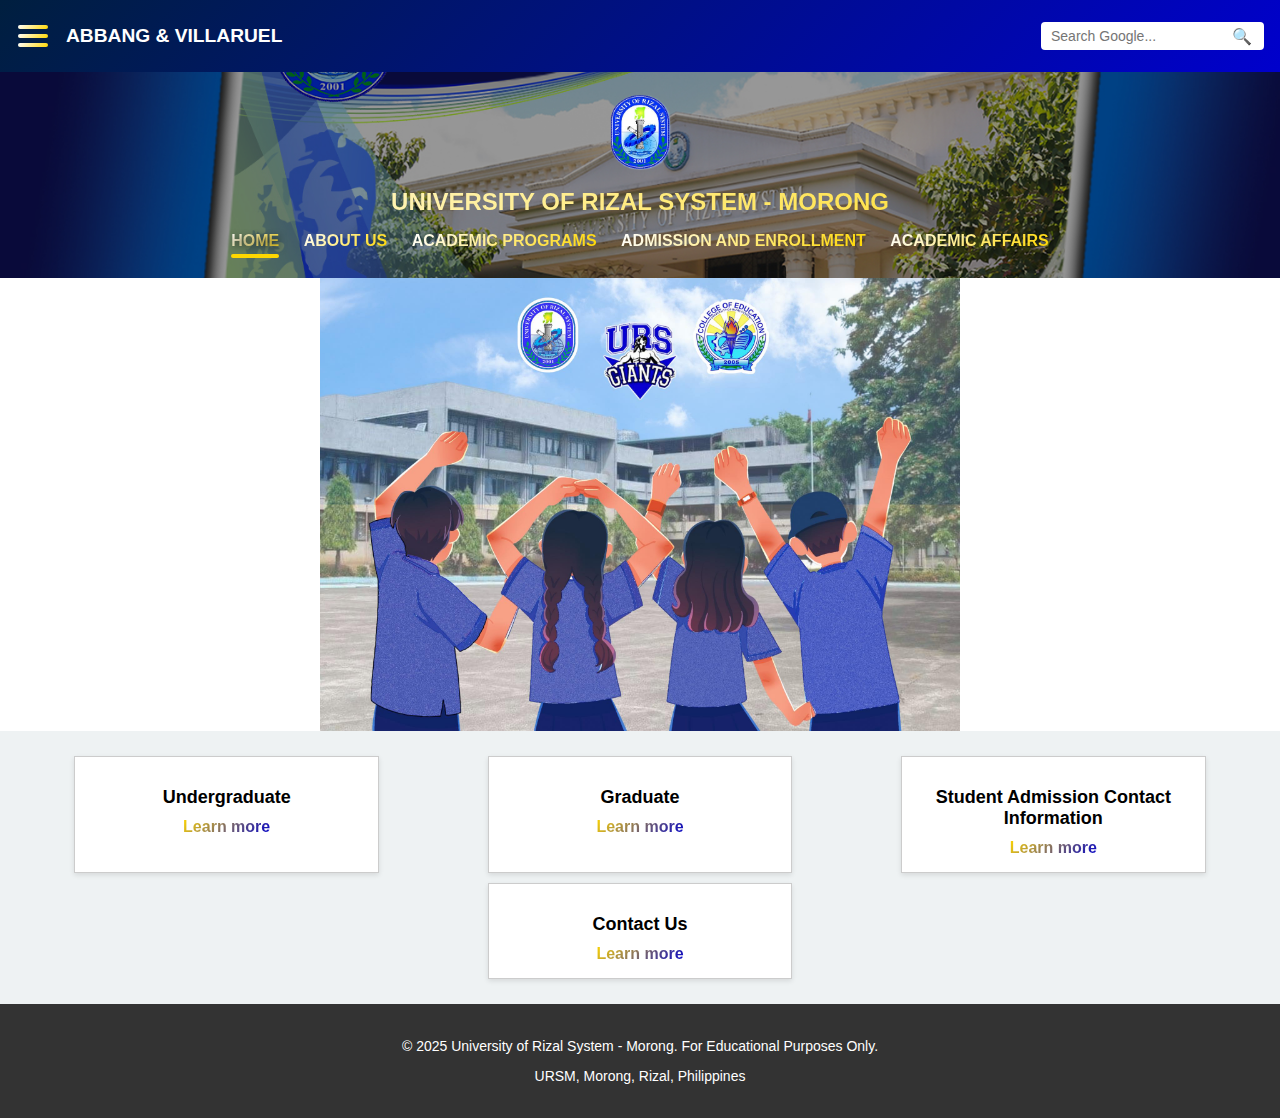
<file: finally.html>
<!DOCTYPE html>
<html lang="en">
<head>
<meta charset="UTF-8" />
<meta name="viewport" content="width=device-width, initial-scale=1.0" />
<title>UNIVERSITY OF RIZAL SYSTEM - MORONG</title>
<link rel="stylesheet" href="finally.css" />
</head>
<body>
<header>  

<div class="topbar">
<div class="menu-wrapper" onclick="toggleSidebar()">
<div class="menu-icon">
<div></div>
<div> </div>
<div></div>
</div>
</div>
<span class="brand">ABBANG & VILLARUEL</span>
<form id="googleSearch" action="https://www.google.com/search" method="GET" target="_blank" class="search-form">
<input type="text" name="q" placeholder="Search Google..." class="search-input" />
<button type="submit" class="search-button">
🔍
</button>
</form>
</div>

<div class="sidebar" id="sidebar">
<span class="close-btn" onclick="toggleSidebar()">✕</span>
<a href="http://www.urs.edu.ph/step-by-step-procedure-on-how-to-enroll-using-the-online-enrollment-system/" target="_blank">STEP BY STEP PROCEDURE ON HOW TO ENROLL USING THE ONLINE ENROLLMENT SYSTEM</a> 
<a href="https://ursalumnicareerportal.seemeconnect.com/" target="_blank">ALUMNI AND CAREER PORTAL</a>
<a href="http://www.urs.edu.ph/PDF/URS-2023-Citizens-Charter.pdf" target="_blank">CITIZEN'S CHARTER</a> 
<a href="locationmap.html">CAMPUS LOCATION MAP</a>
</div>

<div class="main-header">
<img src="urs.png" alt="URS Logo" class="logo" />
<h1>UNIVERSITY OF RIZAL SYSTEM - MORONG</h1>
<nav class="main-nav">
<a href="finally.html" class="active">HOME</a>
<a href="about.html" >ABOUT US</a>
<a href="academicprograms.html" >ACADEMIC PROGRAMS</a>
<a href="admissions.html" >ADMISSION AND ENROLLMENT</a>
<a href="academicaffairs.html" >ACADEMIC AFFAIRS</a>
</nav>
</div>
</header>

<main>
<section class="hero">
<img src="giants.jpg" alt="University Of Rizal System" />
</section>

<section class="programs">
<div class="program-card">
<h2>Undergraduate</h2>
<a href="academicprograms.html">Learn more</a>
</div>
<div class="program-card">
<h2>Graduate</h2>
<a href="academicprograms.html">Learn more</a>
</div>
<div class="program-card">
<h2>Student Admission Contact Information</h2>
<a href="studentadmission.html">Learn more</a>
</div>
<div class="program-card">
<h2>Contact Us</h2>
<a href="contact.html">Learn more</a>
</div>
</section>
</main>

<footer>
<p>&copy; 2025 University of Rizal System - Morong. For Educational Purposes Only.</p>
<p>URSM, Morong, Rizal, Philippines</p>
</footer>

<script src="finally.js"></script>
</body>
</html>
</file>
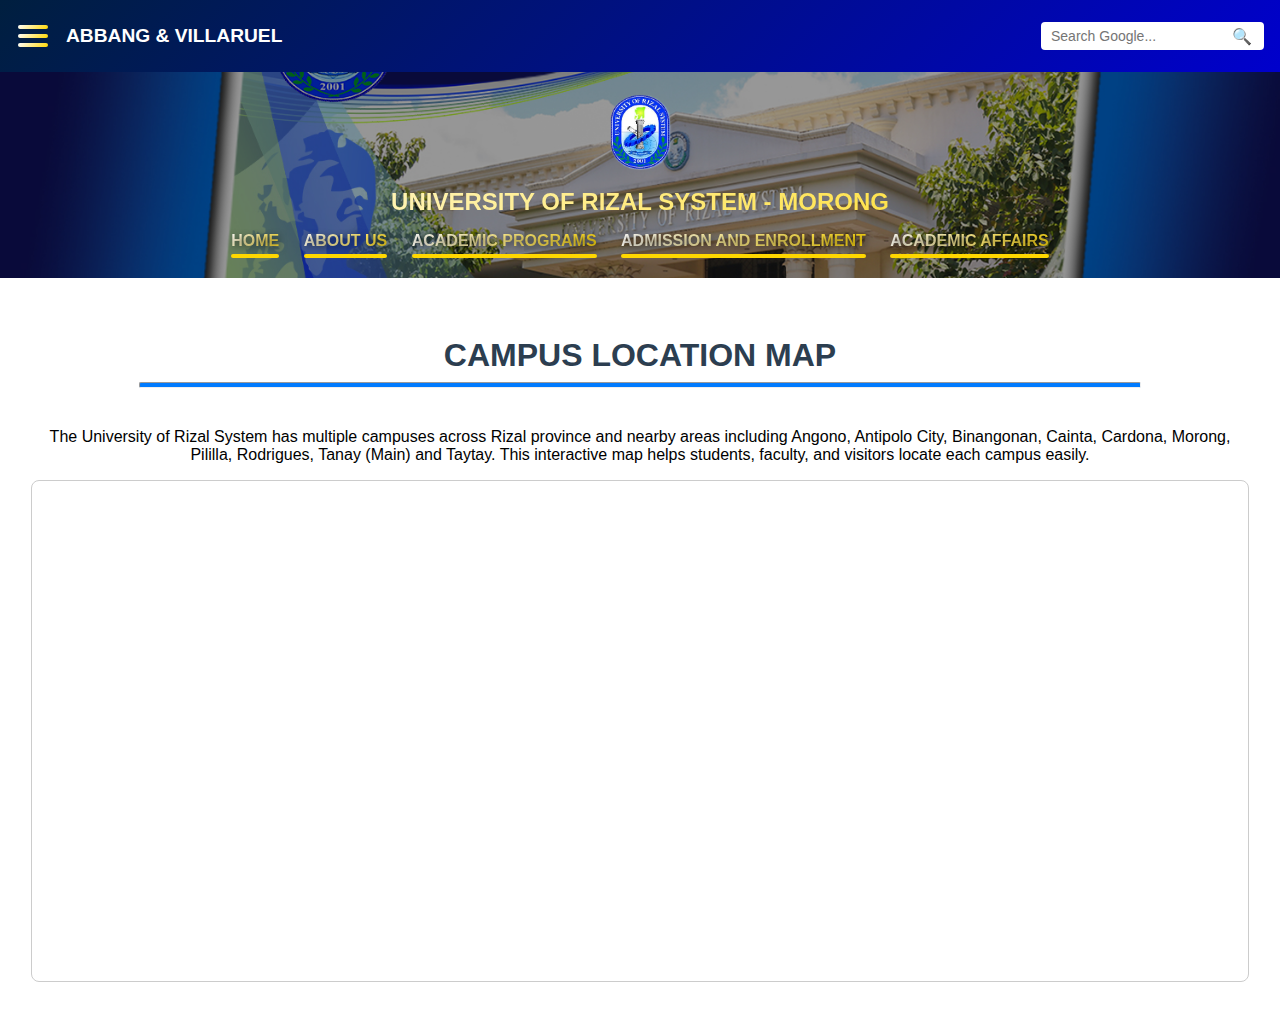
<file: locationmap.html>
<!DOCTYPE html>
<html lang="en">
<head>
<meta charset="UTF-8" />
<meta name="viewport" content="width=device-width, initial-scale=1.0" />
<title>UNIVERSITY OF RIZAL SYSTEM - MORONG</title>
<link rel="stylesheet" href="index.css" />
</head>
<body>
<header>  

<div class="topbar">
<div class="menu-wrapper" onclick="toggleSidebar()">
<div class="menu-icon">
<div></div>
<div> </div>
<div></div>
</div>
</div>
<span class="brand">ABBANG & VILLARUEL</span>
<form id="googleSearch" action="https://www.google.com/search" method="GET" target="_blank" class="search-form">
<input type="text" name="q" placeholder="Search Google..." class="search-input" />
<button type="submit" class="search-button">
🔍
</button>
</form>
</div>

<div class="sidebar" id="sidebar">
<span class="close-btn" onclick="toggleSidebar()">✕</span>
<a href="http://www.urs.edu.ph/step-by-step-procedure-on-how-to-enroll-using-the-online-enrollment-system/" target="_blank">STEP BY STEP PROCEDURE ON HOW TO ENROLL USING THE ONLINE ENROLLMENT SYSTEM</a> 
<a href="https://ursalumnicareerportal.seemeconnect.com/" target="_blank">ALUMNI AND CAREER PORTAL</a>
<a href="http://www.urs.edu.ph/PDF/URS-2023-Citizens-Charter.pdf" target="_blank">CITIZEN'S CHARTER</a> 
<a href="locationmap.html">CAMPUS LOCATION MAP</a>
</div>

<div class="main-header">
<img src="urs.png" alt="URS Logo" class="logo" />
<h1>UNIVERSITY OF RIZAL SYSTEM - MORONG</h1>
<nav class="main-nav">
<a href="index.html" class="active">HOME</a>
<a href="about.html" class="active">ABOUT US</a>
<a href="academicprograms.html" class="active">ACADEMIC PROGRAMS</a>
<a href="admissions.html" class="active">ADMISSION AND ENROLLMENT</a>
<a href="academicaffairs.html" class="active">ACADEMIC AFFAIRS</a>
</nav>
</div>
</header>

<body>
<section class="registrar-section">
<h2 class="registrar-heading">CAMPUS LOCATION MAP</h2>
<hr class="blue-line" />
	
<p>The University of Rizal System has multiple campuses across Rizal province and nearby areas including Angono, Antipolo City, Binangonan, Cainta, Cardona, Morong, Pililla, Rodrigues, Tanay (Main) and Taytay. This interactive map helps students, faculty, and visitors locate each campus easily.</p>
<div class="map-container">
<iframe src="https://www.google.com/maps/d/embed?mid=1qMrgaZRk7h3hLiBF1L3eQJDcpleCjpc&ehbc=2E312F" ></iframe>
</div>
</div>

<script src="index.js"></script>
</body>
</html>
</file>
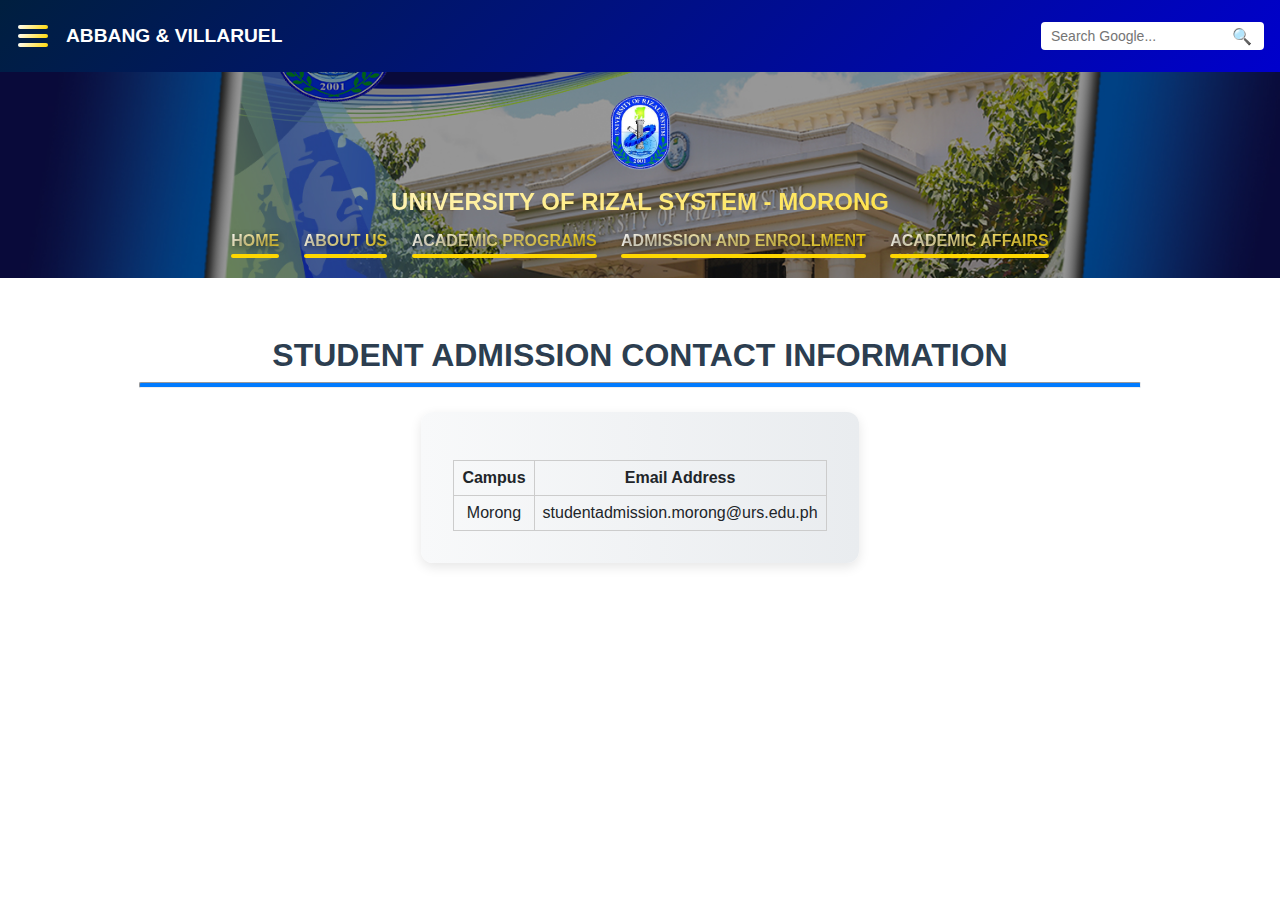
<file: studentadmission.html>
<!DOCTYPE html>
<html lang="en">
<head>
<meta charset="UTF-8" />
<meta name="viewport" content="width=device-width, initial-scale=1.0" />
<title>UNIVERSITY OF RIZAL SYSTEM - MORONG</title>
<link rel="stylesheet" href="finally.css" />
</head>
<body>
<header>  

<div class="topbar">
<div class="menu-wrapper" onclick="toggleSidebar()">
<div class="menu-icon">
<div></div>
<div> </div>
<div></div>
</div>
</div>
<span class="brand">ABBANG & VILLARUEL</span>
<form id="googleSearch" action="https://www.google.com/search" method="GET" target="_blank" class="search-form">
<input type="text" name="q" placeholder="Search Google..." class="search-input" />
<button type="submit" class="search-button">
🔍
</button>
</form>
</div>

<div class="sidebar" id="sidebar">
<span class="close-btn" onclick="toggleSidebar()">✕</span>
<a href="http://www.urs.edu.ph/step-by-step-procedure-on-how-to-enroll-using-the-online-enrollment-system/" target="_blank">STEP BY STEP PROCEDURE ON HOW TO ENROLL USING THE ONLINE ENROLLMENT SYSTEM</a> 
<a href="https://ursalumnicareerportal.seemeconnect.com/" target="_blank">ALUMNI AND CAREER PORTAL</a>
<a href="http://www.urs.edu.ph/PDF/URS-2023-Citizens-Charter.pdf" target="_blank">CITIZEN'S CHARTER</a> 
<a href="locationmap.html">CAMPUS LOCATION MAP</a>
</div>

<div class="main-header">
<img src="urs.png" alt="URS Logo" class="logo" />
<h1>UNIVERSITY OF RIZAL SYSTEM - MORONG</h1>
<nav class="main-nav">
<a href="finally.html" class="active">HOME</a>
<a href="about.html" class="active">ABOUT US</a>
<a href="academicprograms.html" class="active">ACADEMIC PROGRAMS</a>
<a href="admissions.html" class="active">ADMISSION AND ENROLLMENT</a>
<a href="academicaffairs.html" class="active">ACADEMIC AFFAIRS</a>
</nav>
</div>
</header>

<section class="registrar-section">
<h2 class="registrar-heading">STUDENT ADMISSION CONTACT INFORMATION</h2>
<hr class="blue-line" />

<section class="profile-card">
 <div class="profile-content">
<table>
<th>Campus</th>
<th>Email Address</th>
</tr>

<tr>
<td>Morong</td>
<td>studentadmission.morong@urs.edu.ph</td>
</tr>
</div>
 
 


<script src="finally.js"></script>
</body>
</html>
</file>
<file: index.css>
body {
  font-family: Arial, sans-serif;
  margin: 0;
  padding: 0;
}
.search-form {
  position: relative;
  display: flex;
  align-items: center;
  margin-left: auto;
}

.search-input {
  padding: 6px 32px 6px 10px;
  border-radius: 4px;
  border: none;
  font-size: 14px;
}

.search-button {
  position: absolute;
  right: 6px;
  background: none;
  border: none;
  cursor: pointer;
  font-size: 16px;
  color: #333;
}

.top-banner {
  background-color: #0000cc;
  color: white;
  padding: 10px;
  text-align: right;
}

.main-header {
  background-image: url('header-bg.jpg'); 
  background-size: cover;
  background-position: center center; 
  background-repeat: no-repeat;
  padding: 20px;
  text-align: center;
  color: white;
  position: relative;
}

.main-header::before {
  content: "";
  position: absolute;
  top: 0;
  left: 0;
  width: 100%;
  height: 100%;
  background-color: rgba(0, 0, 0, 0.4);
  z-index: 0;
}

.main-header > * {
  position: relative;
  z-index: 1;
}

.main-header h1 {
  font-weight: bold,
  margin: 10px 0;
  font-size: 24px;
  
  background: linear-gradient(135deg, #FFFFFF, #ffd700 );
  -webkit-background-clip: text; 
  -webkit-text-fill-color: transparent;
  background-clip: text;
  color: transparent;
}

.logo {
  width: 80px;
  vertical-align: middle;
}

.main-nav a {
  font-weight: bold;
  text-decoration: none;
  margin: 0 10px;

  background: linear-gradient(135deg, #FFFFFF, #ffd700 );
  -webkit-background-clip: text; 
  -webkit-text-fill-color: transparent;
  background-clip: text;
  color: transparent;
}

.main-nav a.active {
  position: relative;
  display: inline-block;
  padding-bottom: 0.5rem;
  color: #ffd700;
  text-shadow: 2px 2px 6px rgba(0, 0, 0, 0.5); 
}

.main-nav a.active::after {
  content: "";
  position: absolute;
  left: 0;
  bottom: 0;
  width: 100%;
  max-width: 100%;
  height: 4px;
  background-color: gold;
  border-radius: 2px;
}

.hero img {
  width: 50%;
  height: auto;
  display: block;
  margin: 0 auto;
}

.topbar {
  background: linear-gradient(135deg, #001f3f, #0000cc);
  color: white;
  padding: 1rem;
  display: flex;
  align-items: center;
  cursor: pointer;
    }

.menu-icon {
  display: flex;
  flex-direction: column;
  justify-content: center;
  gap: 5px;
  width: 30px;
  height: 25px;
  margin-right: 1rem;
    }

.menu-icon div {
  height: 4px;
  background: linear-gradient(135deg, #FFFFFF, #ffd700 );
  border-radius: 2px;
    }

.menu-wrapper {
  display: flex;
  align-items: center;
  justify-content: center;
  width: 50px;
  height: 40px;
  cursor: pointer;
}

.brand {
  font-weight: bold;
  font-size: 1.2rem;
    }

.sidebar {
  position: fixed;
  top: 0;
  left: -300px;
  width: 250px;
  height: 100%;
  background: linear-gradient(135deg, #001f3f, #0000cc); 
  color: white;
  padding: 2rem 1rem;
  transition: left 0.3s ease;
  z-index: 1000;
  overflow-x: hidden;
}

.sidebar.active {
  left: 0;
    }

.sidebar .close-btn {
  font-size: 1.5rem;
  cursor: pointer;
  margin-bottom: 2rem;
  display: block;
    }

.sidebar a {
  display: block;
  font-weight: bold;
  text-decoration: none;
  margin: 1rem 0;
  font-size: 1rem;
	  
background: linear-gradient(135deg, #ffd700, #0000cc);
  -webkit-background-clip: text;
  -webkit-text-fill-color: transparent;
  background-clip: text;
  color: transparent;
    } 

.sidebar a:hover {
  text-decoration: underline;
    }

.campus-section {
  text-align: center;
  padding: 2rem;
}

.campus-header {
  display: flex;
  align-items: center;
  justify-content: center;
  gap: 1rem;
  cursor: pointer;
  background: linear-gradient(135deg, #001f3f, #0000cc);
  color: white;
  padding: 1rem;
  border-radius: 8px;
  margin-bottom: 1rem;
}

.campus-logo {
  width: 60px;
  height: auto;
}

.campus-title {
  font-size: 1.5rem;
  font-weight: bold;
}

.registrar-section {
  display: flex;
  flex-direction: column;
  align-items: center;
  justify-content: center;
  text-align: center;
  padding: 2rem;

}

.registrar-heading {
  font-size: 2rem;
  color: #2c3e50;
  margin-bottom: 0.5rem;
}

.blue-line {
  width: 1000px;
  height: 4px;
  background-color: #007bff; 
  border-radius: 2px;
  margin: 0 auto;
  margin-bottom: 1.5rem;
}


.registrar-list {
  color: #333;
  line-height: 2;
  text-align: left;
}

.main-nav a.about-link {
  position: relative;
  padding-bottom: 0.5rem;
}

.main-nav a.about-link::after {
  content: "";
  position: absolute;
  left: 0;
  bottom: 0;
  width: 100%;
  height: 4px;
  background-color: gold;
  border-radius: 2px;
}

table {
width: 50%;
border-collapse: collapse;
margin-top: 1rem;
}
th, td {
border: 1px solid #ccc;
padding: 0.5rem;
text-align: center;
}

.profile-card {
  display: flex;
  flex-wrap: wrap;
  gap: 2rem;
  padding: 2rem;
  margin-top: 1.5rem;
  background: linear-gradient(to right, #f8f9fa, #e9ecef);
  border-radius: 12px;
  box-shadow: 0 4px 12px rgba(0, 0, 0, 0.1);
  max-width: 900px;
  margin: auto;
  font-family: 'Segoe UI', sans-serif;
}

.profile-photo {
  width: 100%;
  max-width: 300px;
  height: auto;
  border-radius: 8px;
  box-shadow: 0 4px 12px rgba(0, 0, 0, 0.1);
}
.profile-centered {
  text-align: center;
  padding: 2rem;
  max-width: 400px;
  margin: auto;
}

.profile-caption {
  margin-top: 1rem;
}

.admission-section {
  padding: 2rem;
  max-width: 900px;
  margin: auto;
  font-family: 'Segoe UI', sans-serif;
}

.admission-header {
  text-align: center;
  margin-bottom: 1.5rem;
}

.admission-title {
  font-size: 2rem;
  font-weight: bold;
  color: #212529;
  margin-bottom: 0.5rem;
}

.profile-content {
  text-align: left;
  color: #212529;
}

.profile-content p {
  font-size: 1rem;
  margin-bottom: 1rem;
}

.profile-content ul {
  padding-left: 1.2rem;
  list-style-type: disc;
}

.profile-content ul li {
  margin-bottom: 0.5rem;
}
.map-section h1 {
  font-size: 1.8rem;
  margin-bottom: 0.5rem;
  text-align: center;
	  
    }
.map-section p {
  font-size: 1rem;
  line-height: 1.6;
  margin-bottom: 1.5rem;
  text-align: center;
    }
.map-container {
  position: relative;
  width: 100%;
  height: 500px;
  border: 1px solid #ccc;
  border-radius: 8px;
  overflow: hidden;
    }
iframe {
  width: 100%;
  height: 100%;
  border: 0;
    }

.course-container {
  visibility: hidden;
  opacity: 0;
  max-height: 0;
  overflow: hidden;
  transition: all 0.4s ease;
  margin-top: 2rem;
  text-align: left;
  max-width: 800px;
  margin-left: auto;
  margin-right: auto;
  padding: 1rem;
  background-color: #f8f9fa;
  border: 2px solid #007bff;
  border-radius: 10px;
  box-shadow: 0 4px 8px rgba(0,0,0,0.1);
  font-size: 0.95rem;
}

.course-container.visible {
  visibility: visible;
  opacity: 1;
  max-height: 2000px;
}

.course-container h3 {
   font-size: 1.2rem;
  color: #0000cc;
  margin-top: 2rem;
  margin-bottom: 0.5rem;
  text-align: left;
}


.course-container ul {
  padding-left: 1.5rem;
  list-style-type: disc;
  margin-bottom: 1rem;
}
.hidden {
  display: none;
}

.contact {
  background-color: #fff;
  padding: 40px 20px;
  display: flex;
  justify-content: center;
  align-items: center;
}

.contact-box {
  background-color: #f9f9f9;
  border: 2px solid #ccc;
  border-radius: 10px;
  padding: 30px;
  width: 100%;
  max-width: 500px;
  box-shadow: 0 4px 8px rgba(0,0,0,0.1);
  text-align: center;
}

.contact-box h2 {
  margin-bottom: 20px;
  color: #0000cc;
}

.contact-box form {
  display: flex;
  flex-direction: column;
}

.contact-box label {
  margin: 10px 0 5px;
  font-weight: bold;
  text-align: left;
}

.contact-box input,
.contact-box textarea {
  padding: 10px;
  margin-bottom: 15px;
  border: 1px solid #ccc;
  border-radius: 5px;
}

.contact-box button {
  background-color: #0000cc;
  color: white;
  padding: 10px;
  border: none;
  border-radius: 5px;
  cursor: pointer;
}

.contact-box button:hover {
  background-color: #ffd700 ;
  color: #000000; 
}

#autoReply {
  margin-top: 20px;
  color: green;
  font-weight: bold;
}

.hidden {
  display: none;
}

.programs {
  display: flex;
  flex-wrap: wrap;
  justify-content: space-around;
  padding: 20px;
  background-color: #eef2f3;
}

.program-card {
  background-color: white;
  border: 1px solid #ccc;
  width: 22%;
  margin: 5px;
  padding: 15px;
  text-align: center;
  box-shadow: 0 2px 5px rgba(0,0,0,0.1);
}

.program-card h2 {
  font-size: 18px;
  margin-bottom: 10px;
}

.program-card a {
  text-decoration: none;
  font-weight: bold;
  
   background: linear-gradient(135deg, #ffd700, #0000cc);
  -webkit-background-clip: text;
  -webkit-text-fill-color: transparent;
  background-clip: text;
  color: transparent;
}

footer {
  background-color: #333;
  color: white;
  text-align: center;
  padding: 20px;
  font-size: 14px;
}

@media (max-width: 768px) {
.main-header {
    padding: 15px;
    background-attachment: scroll;
  }

.main-header h1 {
    font-size: 1.5rem;
  }
 
.main-nav {
    flex-direction: column;
    align-items: center;
  }

.main-nav a {
    display: block;
    margin: 8px 0;
    text-align: center;
  }
}
.course-container {
    padding: 1rem;
    font-size: 0.95rem;
  }
}
</file>
<file: finally.css>
body {
  font-family: Arial, sans-serif;
  margin: 0;
  padding: 0;
}
.search-form {
  position: relative;
  display: flex;
  align-items: center;
  margin-left: auto;
}

.search-input {
  padding: 6px 32px 6px 10px;
  border-radius: 4px;
  border: none;
  font-size: 14px;
}

.search-button {
  position: absolute;
  right: 6px;
  background: none;
  border: none;
  cursor: pointer;
  font-size: 16px;
  color: #333;
}

.top-banner {
  background-color: #0000cc;
  color: white;
  padding: 10px;
  text-align: right;
}

.main-header {
  background-image: url('header-bg.jpg'); 
  background-size: cover;
  background-position: center center; 
  background-repeat: no-repeat;
  padding: 20px;
  text-align: center;
  color: white;
  position: relative;
}

.main-header::before {
  content: "";
  position: absolute;
  top: 0;
  left: 0;
  width: 100%;
  height: 100%;
  background-color: rgba(0, 0, 0, 0.4);
  z-index: 0;
}

.main-header > * {
  position: relative;
  z-index: 1;
}

.main-header h1 {
  font-weight: bold,
  margin: 10px 0;
  font-size: 24px;
  
  background: linear-gradient(135deg, #FFFFFF, #ffd700 );
  -webkit-background-clip: text; 
  -webkit-text-fill-color: transparent;
  background-clip: text;
  color: transparent;
}

.logo {
  width: 80px;
  vertical-align: middle;
}

.main-nav a {
  font-weight: bold;
  text-decoration: none;
  margin: 0 10px;

  background: linear-gradient(135deg, #FFFFFF, #ffd700 );
  -webkit-background-clip: text; 
  -webkit-text-fill-color: transparent;
  background-clip: text;
  color: transparent;
}

.main-nav a.active {
  position: relative;
  display: inline-block;
  padding-bottom: 0.5rem;
  color: #ffd700;
  text-shadow: 2px 2px 6px rgba(0, 0, 0, 0.5); 
}

.main-nav a.active::after {
  content: "";
  position: absolute;
  left: 0;
  bottom: 0;
  width: 100%;
  max-width: 100%;
  height: 4px;
  background-color: gold;
  border-radius: 2px;
}

.hero img {
  width: 50%;
  height: auto;
  display: block;
  margin: 0 auto;
}

.topbar {
  background: linear-gradient(135deg, #001f3f, #0000cc);
  color: white;
  padding: 1rem;
  display: flex;
  align-items: center;
  cursor: pointer;
    }

.menu-icon {
  display: flex;
  flex-direction: column;
  justify-content: center;
  gap: 5px;
  width: 30px;
  height: 25px;
  margin-right: 1rem;
    }

.menu-icon div {
  height: 4px;
  background: linear-gradient(135deg, #FFFFFF, #ffd700 );
  border-radius: 2px;
    }

.menu-wrapper {
  display: flex;
  align-items: center;
  justify-content: center;
  width: 50px;
  height: 40px;
  cursor: pointer;
}

.brand {
  font-weight: bold;
  font-size: 1.2rem;
    }

.sidebar {
  position: fixed;
  top: 0;
  left: -300px;
  width: 250px;
  height: 100%;
  background: linear-gradient(135deg, #001f3f, #0000cc); 
  color: white;
  padding: 2rem 1rem;
  transition: left 0.3s ease;
  z-index: 1000;
  overflow-x: hidden;
}

.sidebar.active {
  left: 0;
    }

.sidebar .close-btn {
  font-size: 1.5rem;
  cursor: pointer;
  margin-bottom: 2rem;
  display: block;
    }

.sidebar a {
  display: block;
  font-weight: bold;
  text-decoration: none;
  margin: 1rem 0;
  font-size: 1rem;
	  
background: linear-gradient(135deg, #ffd700, #0000cc);
  -webkit-background-clip: text;
  -webkit-text-fill-color: transparent;
  background-clip: text;
  color: transparent;
    } 

.sidebar a:hover {
  text-decoration: underline;
    }

.campus-section {
  text-align: center;
  padding: 2rem;
}

.campus-header {
  display: flex;
  align-items: center;
  justify-content: center;
  gap: 1rem;
  cursor: pointer;
  background: linear-gradient(135deg, #001f3f, #0000cc);
  color: white;
  padding: 1rem;
  border-radius: 8px;
  margin-bottom: 1rem;
}

.campus-logo {
  width: 60px;
  height: auto;
}

.campus-title {
  font-size: 1.5rem;
  font-weight: bold;
}

.registrar-section {
  display: flex;
  flex-direction: column;
  align-items: center;
  justify-content: center;
  text-align: center;
  padding: 2rem;

}

.registrar-heading {
  font-size: 2rem;
  color: #2c3e50;
  margin-bottom: 0.5rem;
}

.blue-line {
  width: 1000px;
  height: 4px;
  background-color: #007bff; 
  border-radius: 2px;
  margin: 0 auto;
  margin-bottom: 1.5rem;
}


.registrar-list {
  color: #333;
  line-height: 2;
  text-align: left;
}

.main-nav a.about-link {
  position: relative;
  padding-bottom: 0.5rem;
}

.main-nav a.about-link::after {
  content: "";
  position: absolute;
  left: 0;
  bottom: 0;
  width: 100%;
  height: 4px;
  background-color: gold;
  border-radius: 2px;
}

table {
width: 50%;
border-collapse: collapse;
margin-top: 1rem;
}
th, td {
border: 1px solid #ccc;
padding: 0.5rem;
text-align: center;
}

.profile-card {
  display: flex;
  flex-wrap: wrap;
  gap: 2rem;
  padding: 2rem;
  margin-top: 1.5rem;
  background: linear-gradient(to right, #f8f9fa, #e9ecef);
  border-radius: 12px;
  box-shadow: 0 4px 12px rgba(0, 0, 0, 0.1);
  max-width: 900px;
  margin: auto;
  font-family: 'Segoe UI', sans-serif;
}

.profile-photo {
  width: 100%;
  max-width: 300px;
  height: auto;
  border-radius: 8px;
  box-shadow: 0 4px 12px rgba(0, 0, 0, 0.1);
}
.profile-centered {
  text-align: center;
  padding: 2rem;
  max-width: 400px;
  margin: auto;
}

.profile-caption {
  margin-top: 1rem;
}

.admission-section {
  padding: 2rem;
  max-width: 900px;
  margin: auto;
  font-family: 'Segoe UI', sans-serif;
}

.admission-header {
  text-align: center;
  margin-bottom: 1.5rem;
}

.admission-title {
  font-size: 2rem;
  font-weight: bold;
  color: #212529;
  margin-bottom: 0.5rem;
}

.profile-content {
  text-align: left;
  color: #212529;
}

.profile-content p {
  font-size: 1rem;
  margin-bottom: 1rem;
}

.profile-content ul {
  padding-left: 1.2rem;
  list-style-type: disc;
}

.profile-content ul li {
  margin-bottom: 0.5rem;
}
.map-section h1 {
  font-size: 1.8rem;
  margin-bottom: 0.5rem;
  text-align: center;
	  
    }
.map-section p {
  font-size: 1rem;
  line-height: 1.6;
  margin-bottom: 1.5rem;
  text-align: center;
    }
.map-container {
  position: relative;
  width: 100%;
  height: 500px;
  border: 1px solid #ccc;
  border-radius: 8px;
  overflow: hidden;
    }
iframe {
  width: 100%;
  height: 100%;
  border: 0;
    }

.course-container {
  visibility: hidden;
  opacity: 0;
  max-height: 0;
  overflow: hidden;
  transition: all 0.4s ease;
  margin-top: 2rem;
  text-align: left;
  max-width: 800px;
  margin-left: auto;
  margin-right: auto;
  padding: 1rem;
  background-color: #f8f9fa;
  border: 2px solid #007bff;
  border-radius: 10px;
  box-shadow: 0 4px 8px rgba(0,0,0,0.1);
  font-size: 0.95rem;
}

.course-container.visible {
  visibility: visible;
  opacity: 1;
  max-height: 2000px;
}

.course-container h3 {
   font-size: 1.2rem;
  color: #0000cc;
  margin-top: 2rem;
  margin-bottom: 0.5rem;
  text-align: left;
}


.course-container ul {
  padding-left: 1.5rem;
  list-style-type: disc;
  margin-bottom: 1rem;
}
.hidden {
  display: none;
}

.contact {
  background-color: #fff;
  padding: 40px 20px;
  display: flex;
  justify-content: center;
  align-items: center;
}

.contact-box {
  background-color: #f9f9f9;
  border: 2px solid #ccc;
  border-radius: 10px;
  padding: 30px;
  width: 100%;
  max-width: 500px;
  box-shadow: 0 4px 8px rgba(0,0,0,0.1);
  text-align: center;
}

.contact-box h2 {
  margin-bottom: 20px;
  color: #0000cc;
}

.contact-box form {
  display: flex;
  flex-direction: column;
}

.contact-box label {
  margin: 10px 0 5px;
  font-weight: bold;
  text-align: left;
}

.contact-box input,
.contact-box textarea {
  padding: 10px;
  margin-bottom: 15px;
  border: 1px solid #ccc;
  border-radius: 5px;
}

.contact-box button {
  background-color: #0000cc;
  color: white;
  padding: 10px;
  border: none;
  border-radius: 5px;
  cursor: pointer;
}

.contact-box button:hover {
  background-color: #ffd700 ;
  color: #000000; 
}

#autoReply {
  margin-top: 20px;
  color: green;
  font-weight: bold;
}

.hidden {
  display: none;
}

.programs {
  display: flex;
  flex-wrap: wrap;
  justify-content: space-around;
  padding: 20px;
  background-color: #eef2f3;
}

.program-card {
  background-color: white;
  border: 1px solid #ccc;
  width: 22%;
  margin: 5px;
  padding: 15px;
  text-align: center;
  box-shadow: 0 2px 5px rgba(0,0,0,0.1);
}

.program-card h2 {
  font-size: 18px;
  margin-bottom: 10px;
}

.program-card a {
  text-decoration: none;
  font-weight: bold;
  
   background: linear-gradient(135deg, #ffd700, #0000cc);
  -webkit-background-clip: text;
  -webkit-text-fill-color: transparent;
  background-clip: text;
  color: transparent;
}

footer {
  background-color: #333;
  color: white;
  text-align: center;
  padding: 20px;
  font-size: 14px;
}

@media (max-width: 768px) {
.main-header {
    padding: 15px;
    background-attachment: scroll;
  }

.main-header h1 {
    font-size: 1.5rem;
  }
 
.main-nav {
    flex-direction: column;
    align-items: center;
  }

.main-nav a {
    display: block;
    margin: 8px 0;
    text-align: center;
  }
}
.course-container {
    padding: 1rem;
    font-size: 0.95rem;
  }
}
</file>
